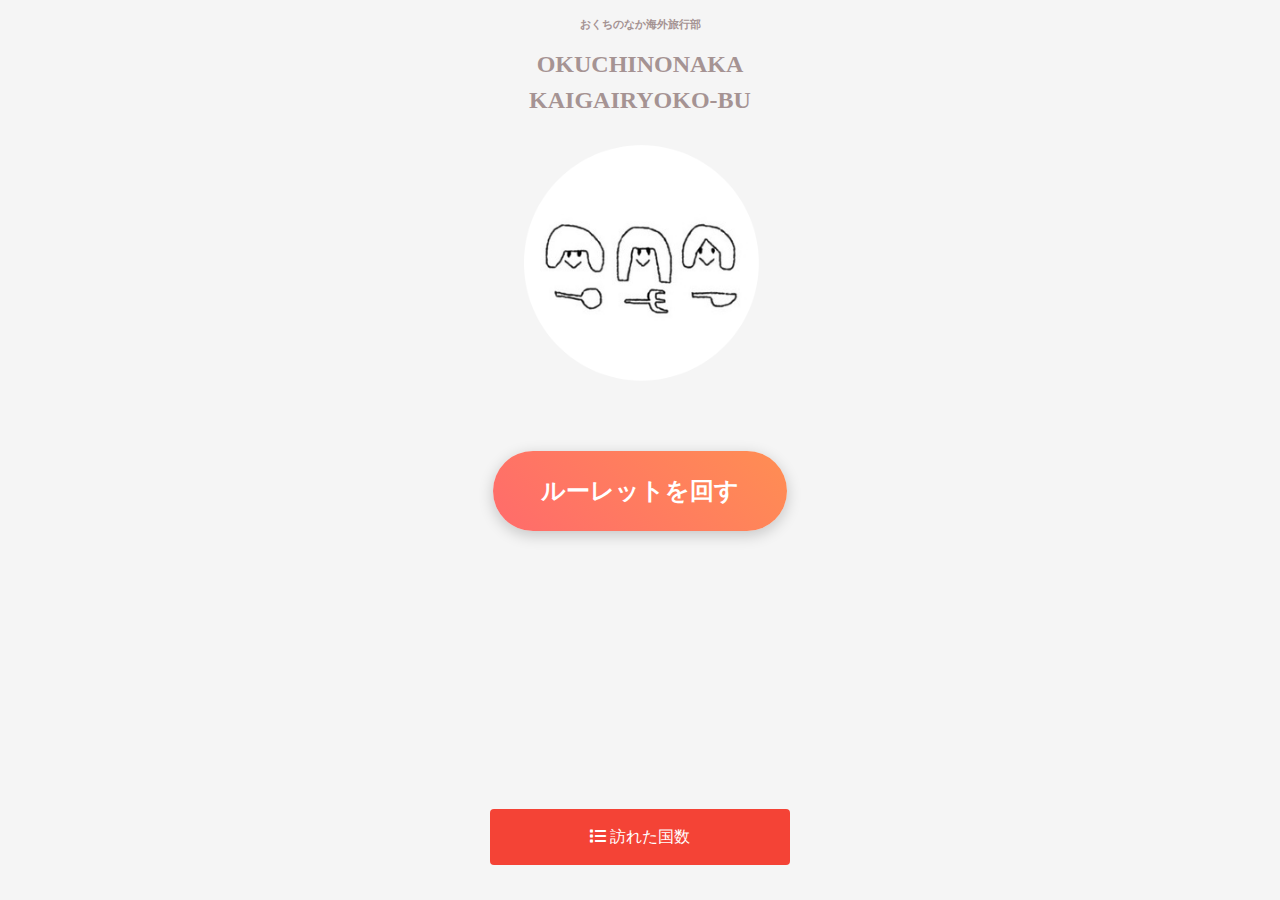
<file: project/index.html>
<!DOCTYPE html>
<html lang="ja">
<head>
    <meta charset="UTF-8">
    <meta name="viewport" content="width=device-width, initial-scale=1.0">
    <title>おくちのなか海外旅行部</title>
    <link rel="stylesheet" href="css/style.css">
    <link rel="stylesheet" href="https://cdnjs.cloudflare.com/ajax/libs/font-awesome/5.15.4/css/all.min.css">
    <style>
        /* 震えるアニメーション */
        @keyframes shake {
            0% { transform: translate(0); }
            25% { transform: translate(-2px, 0); }
            50% { transform: translate(2px, 0); }
            75% { transform: translate(-2px, 0); }
            100% { transform: translate(0); }
        }

        .shaking {
            animation: shake 0.5s infinite;
        }

        /* 固定フッターボタン */
        .fixed-footer {
            position: fixed;
            bottom: 20px;
            left: 0;
            right: 0;
            display: flex;
            justify-content: center;
            padding: 15px;
            z-index: 1000;
        }

        .fixed-footer-button {
            display: inline-block;
            width: 80%;
            max-width: 300px;
            padding: 15px 30px;
            border: none;
            border-radius: 4px;
            font-size: 16px;
            cursor: pointer;
            transition: background-color 0.3s;
            background-color: #f44336;
            color: white;
            text-decoration: none;
            text-align: center;
        }

        .fixed-footer-button:hover {
            background-color: #da190b;
        }

        /* メインコンテンツの下部にパディングを追加 */
        main {
            padding-bottom: 100px;
        }
    </style>
</head>
<body>
    <header>
        <h1>おくちのなか海外旅行部</h1>
        <h2>OKUCHINONAKA</h2>
        <h2 class="sub-title">KAIGAIRYOKO-BU</h2>
        <img src="images/header-icon.png" alt="おくちのなか海外旅行部アイコン" class="header-icon">
    </header>

    <main>
        <section id="initial-section">
            <button id="roulette-button" class="roulette-button">ルーレットを回す</button>
        </section>

        <section id="result-section" class="hidden">
            <div id="country-info"></div>
                        <div class="button-group">
                <button id="reject-button" class="reject-button">もう一度回す</button>
            </div>
            <div class="country-list">
                <h3>国一覧 
                    <a href="memory.html" class="memory-link">
                        <i class="fas fa-list" title="訪問記録"></i>
                    </a>
                </h3>
                <select id="country-select" class="country-select">
                    <option value="">国を選択してください</option>
                </select>
            </div>
            <!-- モーダルのHTML -->
<div id="country-modal" class="modal hidden">
    <div class="modal-content">
        <span class="close-button">&times;</span>
        <h2>訪れた国を記録する</h2>
        <div id="country-list">
            <!-- 国のリストをここに追加 -->
        </div>
        <button id="save-button">保存</button>
    </div>
</div>
        </section>

        <section id="restaurant-section" class="hidden">
            <h3>レストランを探す</h3>
            <div class="search-links">
                <a href="#" class="search-link google" target="_blank">
                    Google
                </a>
                <a href="#" class="search-link yahoo" target="_blank">
                    yahoo!
                </a>
            </div>
            <p class="search-tip">※ 新しいタブで検索結果が開きます</p>
        </section>

        <section id="recipe-section" class="hidden">
            <h3>レシピを探す</h3>
            <div class="search-links">
                <a href="#" class="search-link recipe-search" target="_blank">
                    レシピを検索
                </a>
            </div>
            <p class="search-tip">※ 新しいタブで検索結果が開きます</p>
        </section>
    </main>

    <div class="fixed-footer">
        <a href="memory.html" class="fixed-footer-button">
            <i class="fas fa-list"></i> 訪れた国数
        </a>
    </div>

    <script>
    // 国データ
    const countries = [
        // アジア (46カ国)
        { country: "アフガニスタン", capital: "カブール", language: "ダリー語" },
        { country: "アゼルバイジャン", capital: "バクー", language: "アゼルバイジャン語" },
        { country: "アラブ首長国連邦", capital: "アブダビ", language: "アラビア語" },
        { country: "アルメニア", capital: "エレバン", language: "アルメニア語" },
        { country: "イエメン", capital: "サナア", language: "アラビア語" },
        { country: "イスラエル", capital: "エルサレム", language: "ヘブライ語" },
        { country: "イラク", capital: "バグダッド", language: "アラビア語" },
        { country: "イラン", capital: "テヘラン", language: "ペルシャ語" },
        { country: "インド", capital: "ニューデリー", language: "ヒンディー語" },
        { country: "インドネシア", capital: "ジャカルタ", language: "インドネシア語" },
        { country: "ウズベキスタン", capital: "タシケント", language: "ウズベク語" },
        { country: "オマーン", capital: "マスカット", language: "アラビア語" },
        { country: "カザフスタン", capital: "アスタナ", language: "カザフ語" },
        { country: "カタール", capital: "ドーハ", language: "アラビア語" },
        { country: "カンボジア", capital: "プノンペン", language: "クメール語" },
        { country: "キプロス", capital: "ニコシア", language: "ギリシャ語" },
        { country: "キルギス", capital: "ビシュケク", language: "キルギス語" },
        { country: "クウェート", capital: "クウェートシティ", language: "アラビア語" },
        { country: "サウジアラビア", capital: "リヤド", language: "アラビア語" },
        { country: "シリア", capital: "ダマスカス", language: "アラビア語" },
        { country: "シンガポール", capital: "シンガポール", language: "英語" },
        { country: "スリランカ", capital: "スリジャヤワルダナプラコッテ", language: "シンハラ語" },
        { country: "タイ", capital: "バンコク", language: "タイ語" },
        { country: "タジキスタン", capital: "ドゥシャンベ", language: "タジク語" },
        { country: "中国", capital: "北京", language: "中国語" },
        { country: "トルクメニスタン", capital: "アシガバート", language: "トルクメン語" },
        { country: "トルコ", capital: "アンカラ", language: "トルコ語" },
        { country: "日本", capital: "東京", language: "日本語" },
        { country: "ネパール", capital: "カトマンズ", language: "ネパール語" },
        { country: "バーレーン", capital: "マナーマ", language: "アラビア語" },
        { country: "パキスタン", capital: "イスラマバード", language: "ウルドゥー語" },
        { country: "バングラデシュ", capital: "ダッカ", language: "ベンガル語" },
        { country: "東ティモール", capital: "ディリ", language: "テトゥン語" },
        { country: "フィリピン", capital: "マニラ", language: "フィリピン語" },
        { country: "ブータン", capital: "ティンプー", language: "ゾンカ語" },
        { country: "ブルネイ", capital: "バンダルスリブガワン", language: "マレー語" },
        { country: "ベトナム", capital: "ハノイ", language: "ベトナム語" },
        { country: "マレーシア", capital: "クアラルンプール", language: "マレー語" },
        { country: "ミャンマー", capital: "ネーピードー", language: "ミャンマー語" },
        { country: "モルディブ", capital: "マレ", language: "ディベヒ語" },
        { country: "モンゴル", capital: "ウランバートル", language: "モンゴル語" },
        { country: "ヨルダン", capital: "アンマン", language: "アラビア語" },
        { country: "ラオス", capital: "ビエンチャン", language: "ラオス語" },
        { country: "レバノン", capital: "ベイルート", language: "アラビア語" },
        { country: "韓国", capital: "ソウル", language: "韓国語" },
        { country: "台湾", capital: "台北", language: "中国語" },

        // アフリカ (54カ国)
        { country: "アルジェリア", capital: "アルジェ", language: "アラビア語" },
        { country: "アンゴラ", capital: "ルアンダ", language: "ポルトガル語" },
        { country: "ウガンダ", capital: "カンパラ", language: "英語" },
        { country: "エジプト", capital: "カイロ", language: "アラビア語" },
        { country: "エスワティニ", capital: "ムババネ", language: "英語" },
        { country: "エチオピア", capital: "アディスアベバ", language: "アムハラ語" },
        { country: "エリトリア", capital: "アスマラ", language: "ティグリニャ語" },
        { country: "ガーナ", capital: "アクラ", language: "英語" },
        { country: "カーボベルデ", capital: "プライア", language: "ポルトガル語" },
        { country: "ガボン", capital: "リーブルビル", language: "フランス語" },
        { country: "カメルーン", capital: "ヤウンデ", language: "フランス語" },
        { country: "ガンビア", capital: "バンジュール", language: "英語" },
        { country: "ギニア", capital: "コナクリ", language: "フランス語" },
        { country: "ギニアビサウ", capital: "ビサウ", language: "ポルトガル語" },
        { country: "ケニア", capital: "ナイロビ", language: "スワヒリ語" },
        { country: "コートジボワール", capital: "ヤムスクロ", language: "フランス語" },
        { country: "コモロ", capital: "モロニ", language: "アラビア語" },
        { country: "コンゴ共和国", capital: "ブラザビル", language: "フランス語" },
        { country: "コンゴ民主共和国", capital: "キンシャサ", language: "フランス語" },
        { country: "サントメ・プリンシペ", capital: "サントメ", language: "ポルトガル語" },
        { country: "ザンビア", capital: "ルサカ", language: "英語" },
        { country: "シエラレオネ", capital: "フリータウン", language: "英語" },
        { country: "ジブチ", capital: "ジブチ", language: "アラビア語" },
        { country: "ジンバブエ", capital: "ハラレ", language: "英語" },
        { country: "スーダン", capital: "ハルツーム", language: "アラビア語" },
        { country: "南スーダン", capital: "ジュバ", language: "英語" },
        { country: "赤道ギニア", capital: "マラボ", language: "スペイン語" },
        { country: "セーシェル", capital: "ビクトリア", language: "フランス語" },
        { country: "セネガル", capital: "ダカール", language: "フランス語" },
        { country: "ソマリア", capital: "モガディシュ", language: "ソマリ語" },
        { country: "タンザニア", capital: "ドドマ", language: "スワヒリ語" },
        { country: "チャド", capital: "ンジャメナ", language: "アラビア語" },
        { country: "中央アフリカ", capital: "バンギ", language: "フランス語" },
        { country: "チュニジア", capital: "チュニス", language: "アラビア語" },
        { country: "トーゴ", capital: "ロメ", language: "フランス語" },
        { country: "ナイジェリア", capital: "アブジャ", language: "英語" },
        { country: "ナミビア", capital: "ウィンドフック", language: "英語" },
        { country: "ニジェール", capital: "ニアメ", language: "フランス語" },
        { country: "ブルキナファソ", capital: "ワガドゥグー", language: "フランス語" },
        { country: "ブルンジ", capital: "ギテガ", language: "キルンディ語" },
        { country: "ベナン", capital: "ポルトノボ", language: "フランス語" },
        { country: "ボツワナ", capital: "ハボローネ", language: "英語" },
        { country: "マダガスカル", capital: "アンタナナリボ", language: "マダガスカル語" },
        { country: "マラウイ", capital: "リロングウェ", language: "英語" },
        { country: "マリ", capital: "バマコ", language: "フランス語" },
        { country: "南アフリカ", capital: "プレトリア", language: "アフリカーンス語" },
        { country: "モーリシャス", capital: "ポートルイス", language: "英語" },
        { country: "モーリタニア", capital: "ヌアクショット", language: "アラビア語" },
        { country: "モザンビーク", capital: "マプト", language: "ポルトガル語" },
        { country: "モロッコ", capital: "ラバト", language: "アラビア語" },
        { country: "リビア", capital: "トリポリ", language: "アラビア語" },
        { country: "リベリア", capital: "モンロビア", language: "英語" },
        { country: "ルワンダ", capital: "キガリ", language: "キニアルワンダ語" },
        { country: "レソト", capital: "マセル", language: "英語" },

        // ヨーロッパ (43カ国)
        { country: "アイスランド", capital: "レイキャビク", language: "アイスランド語" },
        { country: "アイルランド", capital: "ダブリン", language: "英語" },
        { country: "アルバニア", capital: "ティラナ", language: "アルバニア語" },
        { country: "アンドラ", capital: "アンドラ・ラ・ベリャ", language: "カタルーニャ語" },
        { country: "イギリス", capital: "ロンドン", language: "英語" },
        { country: "イタリア", capital: "ローマ", language: "イタリア語" },
        { country: "ウクライナ", capital: "キエフ", language: "ウクライナ語" },
        { country: "エストニア", capital: "タリン", language: "エストニア語" },
        { country: "オーストリア", capital: "ウィーン", language: "ドイツ語" },
        { country: "オランダ", capital: "アムステルダム", language: "オランダ語" },
        { country: "北マケドニア", capital: "スコピエ", language: "マケドニア語" },
        { country: "ギリシャ", capital: "アテネ", language: "ギリシャ語" },
        { country: "クロアチア", capital: "ザグレブ", language: "クロアチア語" },
        { country: "サンマリノ", capital: "サンマリノ", language: "イタリア語" },
        { country: "スイス", capital: "ベルン", language: "ドイツ語" },
        { country: "スウェーデン", capital: "ストックホルム", language: "スウェーデン語" },
        { country: "スペイン", capital: "マドリード", language: "スペイン語" },
        { country: "スロバキア", capital: "ブラチスラバ", language: "スロバキア語" },
        { country: "スロベニア", capital: "リュブリャナ", language: "スロベニア語" },
        { country: "セルビア", capital: "ベオグラード", language: "セルビア語" },
        { country: "チェコ", capital: "プラハ", language: "チェコ語" },
        { country: "デンマーク", capital: "コペンハーゲン", language: "デンマーク語" },
        { country: "ドイツ", capital: "ベルリン", language: "ドイツ語" },
        { country: "ノルウェー", capital: "オスロ", language: "ノルウェー語" },
        { country: "ハンガリー", capital: "ブダペスト", language: "ハンガリー語" },
        { country: "フィンランド", capital: "ヘルシンキ", language: "フィンランド語" },
        { country: "フランス", capital: "パリ", language: "フランス語" },
        { country: "ブルガリア", capital: "ソフィア", language: "ブルガリア語" },
        { country: "ベラルーシ", capital: "ミンスク", language: "ベラルーシ語" },
        { country: "ベルギー", capital: "ブリュッセル", language: "オランダ語" },
        { country: "ポーランド", capital: "ワルシャワ", language: "ポーランド語" },
        { country: "ボスニア・ヘルツェゴビナ", capital: "サラエボ", language: "ボスニア語" },
        { country: "ポルトガル", capital: "リスボン", language: "ポルトガル語" },
        { country: "マルタ", capital: "バレッタ", language: "マルタ語" },
        { country: "モナコ", capital: "モナコ", language: "フランス語" },
        { country: "モルドバ", capital: "キシナウ", language: "ルーマニア語" },
        { country: "モンテネグロ", capital: "ポドゴリツァ", language: "モンテネグロ語" },
        { country: "ラトビア", capital: "リガ", language: "ラトビア語" },
        { country: "リトアニア", capital: "ビリニュス", language: "リトアニア語" },
        { country: "リヒテンシュタイン", capital: "ファドゥーツ", language: "ドイツ語" },
        { country: "ルーマニア", capital: "ブカレスト", language: "ルーマニア語" },
        { country: "ルクセンブルク", capital: "ルクセンブルク", language: "フランス語" },
        { country: "ロシア", capital: "モスクワ", language: "ロシア語" },

        // 北米 (22カ国)
        { country: "アメリカ", capital: "ワシントンD.C.", language: "英語" },
        { country: "アンティグア・バーブーダ", capital: "セントジョンズ", language: "英語" },
        { country: "エルサルバドル", capital: "サンサルバドル", language: "スペイン語" },
        { country: "カナダ", capital: "オタワ", language: "英語" },
        { country: "キューバ", capital: "ハバナ", language: "スペイン語" },
        { country: "グアテマラ", capital: "グアテマラシティ", language: "スペイン語" },
        { country: "グレナダ", capital: "セントジョージズ", language: "英語" },
        { country: "コスタリカ", capital: "サンホセ", language: "スペイン語" },
        { country: "ジャマイカ", capital: "キングストン", language: "英語" },
        { country: "セントクリストファー・ネービス", capital: "バセテール", language: "英語" },
        { country: "セントビンセント・グレナディーン", capital: "キングスタウン", language: "英語" },
        { country: "セントルシア", capital: "カストリーズ", language: "英語" },
        { country: "ドミニカ共和国", capital: "サントドミンゴ", language: "スペイン語" },
        { country: "ドミニカ国", capital: "ロゾー", language: "英語" },
        { country: "トリニダード・トバゴ", capital: "ポートオブスペイン", language: "英語" },
        { country: "ニカラグア", capital: "マナグア", language: "スペイン語" },
        { country: "ハイチ", capital: "ポルトープランス", language: "ハイチ語" },
        { country: "パナマ", capital: "パナマシティ", language: "スペイン語" },
        { country: "バハマ", capital: "ナッソー", language: "英語" },
        { country: "バルバドス", capital: "ブリッジタウン", language: "英語" },
        { country: "ホンジュラス", capital: "テグシガルパ", language: "スペイン語" },
        { country: "メキシコ", capital: "メキシコシティ", language: "スペイン語" },

        // 南米 (12カ国)
        { country: "アルゼンチン", capital: "ブエノスアイレス", language: "スペイン語" },
        { country: "ウルグアイ", capital: "モンテビデオ", language: "スペイン語" },
        { country: "エクアドル", capital: "キト", language: "スペイン語" },
        { country: "ガイアナ", capital: "ジョージタウン", language: "英語" },
        { country: "コロンビア", capital: "ボゴタ", language: "スペイン語" },
        { country: "スリナム", capital: "パラマリボ", language: "オランダ語" },
        { country: "チリ", capital: "サンティアゴ", language: "スペイン語" },
        { country: "パラグアイ", capital: "アスンシオン", language: "スペイン語" },
        { country: "ブラジル", capital: "ブラジリア", language: "ポルトガル語" },
        { country: "ベネズエラ", capital: "カラカス", language: "スペイン語" },
        { country: "ペルー", capital: "リマ", language: "スペイン語" },
        { country: "ボリビア", capital: "ラパス", language: "スペイン語" },

        // オセアニア (14カ国)
        { country: "オーストラリア", capital: "キャンベラ", language: "英語" },
        { country: "キリバス", capital: "タラワ", language: "キリバス語" },
        { country: "クック諸島", capital: "アバルア", language: "英語" },
        { country: "サモア", capital: "アピア", language: "サモア語" },
        { country: "ソロモン諸島", capital: "ホニアラ", language: "英語" },
        { country: "ツバル", capital: "フナフティ", language: "ツバル語" },
        { country: "トンガ", capital: "ヌクアロファ", language: "トンガ語" },
        { country: "ナウル", capital: "ヤレン", language: "ナウル語" },
        { country: "ニュージーランド", capital: "ウェリントン", language: "英語" },
        { country: "バヌアツ", capital: "ポートビラ", language: "英語" },
        { country: "パプアニューギニア", capital: "ポートモレスビー", language: "英語" },
        { country: "パラオ", capital: "ンゲルルムッド", language: "パラオ語" },
        { country: "フィジー", capital: "スバ", language: "英語" },
        { country: "マーシャル諸島", capital: "マジュロ", language: "マーシャル語" }
    ];

    // 選択された国と前回の国
    let selectedCountry = null;
    let previousCountry = null;

    // プルダウンメニューの初期化
    function initializeCountrySelect() {
        const select = document.getElementById('country-select');
        // 国を五十音順にソート
        const sortedCountries = [...countries].sort((a, b) => 
            a.country.localeCompare(b.country, 'ja')
        );
        
        // オプションを追加
        sortedCountries.forEach(country => {
            const option = document.createElement('option');
            option.value = country.country;
            option.textContent = `${country.country}（${country.capital}）`;
            select.appendChild(option);
        });

        // 国の総数を表示
        document.querySelector('.country-list h3').textContent = `国一覧（${countries.length}）`;

        // 選択イベントの追加
        select.addEventListener('change', function() {
            const selectedValue = this.value;
            if (selectedValue) {
                const country = countries.find(c => c.country === selectedValue);
                if (country) {
                    selectedCountry = country;
                    updateDisplay(country);
                }
            }
        });
    }

    // 表示を更新する関数
    function updateDisplay(country) {
        const countryInfo = document.querySelector('#country-info');
        const searchQuery = encodeURIComponent(country.country);
        countryInfo.innerHTML = `
            <h2>
                <a href="https://www.google.com/search?q=${searchQuery}" 
                   target="_blank" 
                   class="country-link">
                    ${country.country}
                </a>
            </h2>
            <p>首都: ${country.capital}（言語: ${country.language}）</p>
        `;

        // 検索リンクの更新
        updateSearchLinks(country.country);
        // レストランセクションを表示
        document.querySelector('#restaurant-section').classList.remove('hidden');
        // レシピセクションを表示
        document.querySelector('#recipe-section').classList.remove('hidden');
    }

    // ルーレット処理の関数
    async function spinRoulette() {
        // ヘッダーアイコンの回転開始
        const headerIcon = document.querySelector('.header-icon');
        headerIcon.classList.add('spinning');

        // カウントダウンアニメーション
        const countdownElement = document.createElement('div');
        countdownElement.classList.add('countdown');
        headerIcon.parentElement.appendChild(countdownElement);

        for (let i = 3; i >= 1; i--) {
            countdownElement.textContent = i;
            await new Promise(resolve => setTimeout(resolve, 1000));
            // 新しいカウントダウン数字のためにアニメーションをリセット
            countdownElement.style.animation = 'none';
            countdownElement.offsetHeight; // リフロー
            countdownElement.style.animation = 'countdownPulse 1s ease-in-out';
        }

        headerIcon.parentElement.removeChild(countdownElement);
        
        // 前回と異なる国を選ぶ
        let randomIndex;
        do {
            randomIndex = Math.floor(Math.random() * countries.length);
        } while (
            countries[randomIndex].country === (previousCountry ? previousCountry.country : null) &&
            countries.length > 1
        );
        
        // 選択された国を更新
        previousCountry = selectedCountry;
        selectedCountry = countries[randomIndex];
        
        // 国の情報を表示
        const countryInfo = document.querySelector('#country-info');
        const searchQuery = encodeURIComponent(selectedCountry.country);
        countryInfo.innerHTML = `
            <h2>
                <a href="https://www.google.com/search?q=${searchQuery}" 
                   target="_blank" 
                   class="country-link">
                    ${selectedCountry.country}
                  <i class="fas fa-link"></i> <!-- アイコン -->
                </a>
            </h2>
            <p>首都: ${selectedCountry.capital}（言語: ${selectedCountry.language}）</p>
        `;
        
        // 結果を表示
        document.querySelector('#result-section').classList.remove('hidden');

        // 検索リンクの更新
        updateSearchLinks(selectedCountry.country);
        // レストランセクションを表示
        document.querySelector('#restaurant-section').classList.remove('hidden');
        // レシピセクションを表示
        document.querySelector('#recipe-section').classList.remove('hidden');

        // プルダウンメニューの選択を更新
        document.getElementById('country-select').value = selectedCountry.country;

        // アニメーション終了時にクラスを削除
        headerIcon.addEventListener('animationend', function() {
            headerIcon.classList.remove('spinning');
        }, { once: true });
    }

    // ページ読み込み完了時の処理
    document.addEventListener('DOMContentLoaded', function() {
        // プルダウンメニューの初期化
        initializeCountrySelect();
        
        // 要素の取得
        const initialSection = document.querySelector('#initial-section');
        const rouletteButton = document.querySelector('#roulette-button');
        const rejectButton = document.querySelector('#reject-button');
        
        // 初回のルーレットボタンのクリックイベント
        rouletteButton.addEventListener('click', async function() {
            // ボタンを無効化
            this.classList.add('spinning');
            // ルーレットを回す
            await spinRoulette();
            // 初期セクションを削除
            initialSection.remove();
        });
        
        // もう一度ボタンのクリックイベント
        rejectButton.addEventListener('click', async function() {
            // ボタンを無効化
            this.classList.add('spinning');
            // ルーレットを回す
            await spinRoulette();
            // ボタンを有効化
            this.classList.remove('spinning');
        });
    });

    // 検索リンクの更新
    function updateSearchLinks(country) {
        const searchQuery = encodeURIComponent(`${country}料理 レストラン`);
        const recipeQuery = encodeURIComponent(`${country}料理 レシピ`);
        const googleLink = document.querySelector('.search-link.google');
        const yahooLink = document.querySelector('.search-link.yahoo');
        const recipeLink = document.querySelector('.search-link.recipe-search');

        googleLink.href = `https://www.google.com/search?q=${searchQuery}`;
        yahooLink.href = `https://search.yahoo.co.jp/search?p=${searchQuery}`;
        recipeLink.href = `https://www.google.com/search?q=${recipeQuery}`;
    }
    </script>
       <script>
        // ... existing code ...
        let inactivityTimer;
 
        function resetInactivityTimer() {
    clearTimeout(inactivityTimer);
    const headerIcon = document.querySelector('.header-icon');
    // アニメーションを停止しないように変更
    inactivityTimer = setTimeout(() => {
        headerIcon.classList.add('shaking'); // アニメーションを開始
    }, 1000); // 2秒間の非活動後にアニメーションを開始
        }
 
        // イベントリスナーを追加
        document.addEventListener('mousemove', resetInactivityTimer);
        document.addEventListener('keydown', resetInactivityTimer);
        resetInactivityTimer(); // 初期化
    </script>
</body>
</html>
</file>
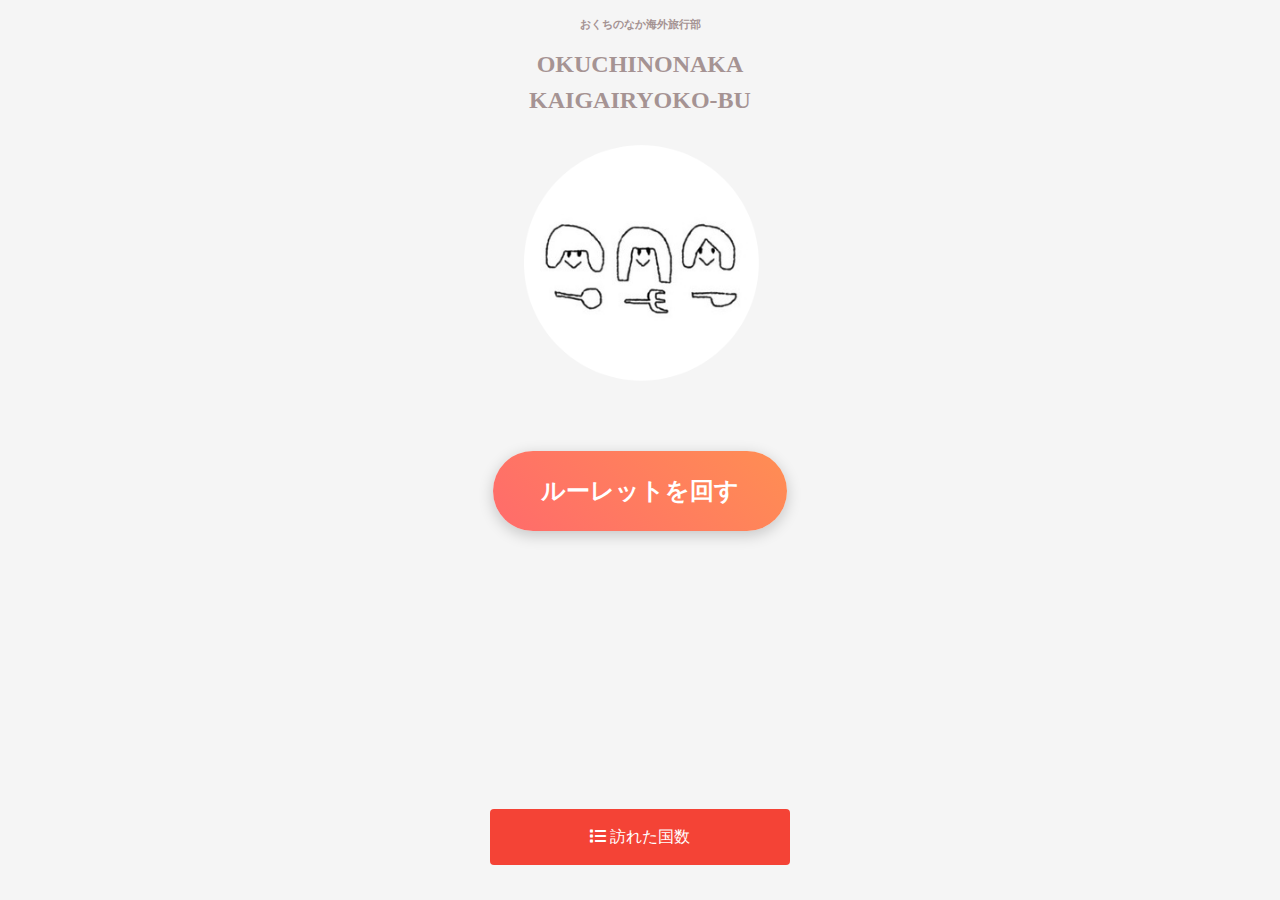
<file: project/project/index.html>
<!DOCTYPE html>
<html lang="ja">
<head>
    <meta charset="UTF-8">
    <meta name="viewport" content="width=device-width, initial-scale=1.0">
    <title>おくちのなか海外旅行部</title>
    <link rel="stylesheet" href="css/style.css">
    <link rel="stylesheet" href="https://cdnjs.cloudflare.com/ajax/libs/font-awesome/5.15.4/css/all.min.css">
    <style>
        /* 震えるアニメーション */
        @keyframes shake {
            0% { transform: translate(0); }
            25% { transform: translate(-2px, 0); }
            50% { transform: translate(2px, 0); }
            75% { transform: translate(-2px, 0); }
            100% { transform: translate(0); }
        }

        .shaking {
            animation: shake 0.5s infinite;
        }

        /* 固定フッターボタン */
        .fixed-footer {
            position: fixed;
            bottom: 20px;
            left: 0;
            right: 0;
            display: flex;
            justify-content: center;
            padding: 15px;
            z-index: 1000;
        }

        .fixed-footer-button {
            display: inline-block;
            width: 80%;
            max-width: 300px;
            padding: 15px 30px;
            border: none;
            border-radius: 4px;
            font-size: 16px;
            cursor: pointer;
            transition: background-color 0.3s;
            background-color: #f44336;
            color: white;
            text-decoration: none;
            text-align: center;
        }

        .fixed-footer-button:hover {
            background-color: #da190b;
        }

        /* メインコンテンツの下部にパディングを追加 */
        main {
            padding-bottom: 100px;
        }
    </style>
</head>
<body>
    <header>
        <h1>おくちのなか海外旅行部</h1>
        <h2>OKUCHINONAKA</h2>
        <h2 class="sub-title">KAIGAIRYOKO-BU</h2>
        <img src="images/header-icon.png" alt="おくちのなか海外旅行部アイコン" class="header-icon">
    </header>

    <main>
        <section id="initial-section">
            <button id="roulette-button" class="roulette-button">ルーレットを回す</button>
        </section>

        <section id="result-section" class="hidden">
            <div id="country-info"></div>
                        <div class="button-group">
                <button id="reject-button" class="reject-button">もう一度回す</button>
            </div>
            <div class="country-list">
                <h3>国一覧 
                    <a href="memory.html" class="memory-link">
                        <i class="fas fa-list" title="訪問記録"></i>
                    </a>
                </h3>
                <select id="country-select" class="country-select">
                    <option value="">国を選択してください</option>
                </select>
            </div>
            <!-- モーダルのHTML -->
<div id="country-modal" class="modal hidden">
    <div class="modal-content">
        <span class="close-button">&times;</span>
        <h2>訪れた国を記録する</h2>
        <div id="country-list">
            <!-- 国のリストをここに追加 -->
        </div>
        <button id="save-button">保存</button>
    </div>
</div>
        </section>

        <section id="restaurant-section" class="hidden">
            <h3>レストランを探す</h3>
            <div class="search-links">
                <a href="#" class="search-link google" target="_blank">
                    Google
                </a>
                <a href="#" class="search-link yahoo" target="_blank">
                    yahoo!
                </a>
            </div>
            <p class="search-tip">※ 新しいタブで検索結果が開きます</p>
        </section>

        <section id="recipe-section" class="hidden">
            <h3>レシピを探す</h3>
            <div class="search-links">
                <a href="#" class="search-link recipe-search" target="_blank">
                    レシピを検索
                </a>
            </div>
            <p class="search-tip">※ 新しいタブで検索結果が開きます</p>
        </section>
    </main>

    <div class="fixed-footer">
        <a href="memory.html" class="fixed-footer-button">
            <i class="fas fa-list"></i> 訪れた国数
        </a>
    </div>

    <script>
    // 国データ
    const countries = [
        // アジア (46カ国)
        { country: "アフガニスタン", capital: "カブール", language: "ダリー語" },
        { country: "アゼルバイジャン", capital: "バクー", language: "アゼルバイジャン語" },
        { country: "アラブ首長国連邦", capital: "アブダビ", language: "アラビア語" },
        { country: "アルメニア", capital: "エレバン", language: "アルメニア語" },
        { country: "イエメン", capital: "サナア", language: "アラビア語" },
        { country: "イスラエル", capital: "エルサレム", language: "ヘブライ語" },
        { country: "イラク", capital: "バグダッド", language: "アラビア語" },
        { country: "イラン", capital: "テヘラン", language: "ペルシャ語" },
        { country: "インド", capital: "ニューデリー", language: "ヒンディー語" },
        { country: "インドネシア", capital: "ジャカルタ", language: "インドネシア語" },
        { country: "ウズベキスタン", capital: "タシケント", language: "ウズベク語" },
        { country: "オマーン", capital: "マスカット", language: "アラビア語" },
        { country: "カザフスタン", capital: "アスタナ", language: "カザフ語" },
        { country: "カタール", capital: "ドーハ", language: "アラビア語" },
        { country: "カンボジア", capital: "プノンペン", language: "クメール語" },
        { country: "キプロス", capital: "ニコシア", language: "ギリシャ語" },
        { country: "キルギス", capital: "ビシュケク", language: "キルギス語" },
        { country: "クウェート", capital: "クウェートシティ", language: "アラビア語" },
        { country: "サウジアラビア", capital: "リヤド", language: "アラビア語" },
        { country: "シリア", capital: "ダマスカス", language: "アラビア語" },
        { country: "シンガポール", capital: "シンガポール", language: "英語" },
        { country: "スリランカ", capital: "スリジャヤワルダナプラコッテ", language: "シンハラ語" },
        { country: "タイ", capital: "バンコク", language: "タイ語" },
        { country: "タジキスタン", capital: "ドゥシャンベ", language: "タジク語" },
        { country: "中国", capital: "北京", language: "中国語" },
        { country: "トルクメニスタン", capital: "アシガバート", language: "トルクメン語" },
        { country: "トルコ", capital: "アンカラ", language: "トルコ語" },
        { country: "日本", capital: "東京", language: "日本語" },
        { country: "ネパール", capital: "カトマンズ", language: "ネパール語" },
        { country: "バーレーン", capital: "マナーマ", language: "アラビア語" },
        { country: "パキスタン", capital: "イスラマバード", language: "ウルドゥー語" },
        { country: "バングラデシュ", capital: "ダッカ", language: "ベンガル語" },
        { country: "東ティモール", capital: "ディリ", language: "テトゥン語" },
        { country: "フィリピン", capital: "マニラ", language: "フィリピン語" },
        { country: "ブータン", capital: "ティンプー", language: "ゾンカ語" },
        { country: "ブルネイ", capital: "バンダルスリブガワン", language: "マレー語" },
        { country: "ベトナム", capital: "ハノイ", language: "ベトナム語" },
        { country: "マレーシア", capital: "クアラルンプール", language: "マレー語" },
        { country: "ミャンマー", capital: "ネーピードー", language: "ミャンマー語" },
        { country: "モルディブ", capital: "マレ", language: "ディベヒ語" },
        { country: "モンゴル", capital: "ウランバートル", language: "モンゴル語" },
        { country: "ヨルダン", capital: "アンマン", language: "アラビア語" },
        { country: "ラオス", capital: "ビエンチャン", language: "ラオス語" },
        { country: "レバノン", capital: "ベイルート", language: "アラビア語" },
        { country: "韓国", capital: "ソウル", language: "韓国語" },
        { country: "台湾", capital: "台北", language: "中国語" },

        // アフリカ (54カ国)
        { country: "アルジェリア", capital: "アルジェ", language: "アラビア語" },
        { country: "アンゴラ", capital: "ルアンダ", language: "ポルトガル語" },
        { country: "ウガンダ", capital: "カンパラ", language: "英語" },
        { country: "エジプト", capital: "カイロ", language: "アラビア語" },
        { country: "エスワティニ", capital: "ムババネ", language: "英語" },
        { country: "エチオピア", capital: "アディスアベバ", language: "アムハラ語" },
        { country: "エリトリア", capital: "アスマラ", language: "ティグリニャ語" },
        { country: "ガーナ", capital: "アクラ", language: "英語" },
        { country: "カーボベルデ", capital: "プライア", language: "ポルトガル語" },
        { country: "ガボン", capital: "リーブルビル", language: "フランス語" },
        { country: "カメルーン", capital: "ヤウンデ", language: "フランス語" },
        { country: "ガンビア", capital: "バンジュール", language: "英語" },
        { country: "ギニア", capital: "コナクリ", language: "フランス語" },
        { country: "ギニアビサウ", capital: "ビサウ", language: "ポルトガル語" },
        { country: "ケニア", capital: "ナイロビ", language: "スワヒリ語" },
        { country: "コートジボワール", capital: "ヤムスクロ", language: "フランス語" },
        { country: "コモロ", capital: "モロニ", language: "アラビア語" },
        { country: "コンゴ共和国", capital: "ブラザビル", language: "フランス語" },
        { country: "コンゴ民主共和国", capital: "キンシャサ", language: "フランス語" },
        { country: "サントメ・プリンシペ", capital: "サントメ", language: "ポルトガル語" },
        { country: "ザンビア", capital: "ルサカ", language: "英語" },
        { country: "シエラレオネ", capital: "フリータウン", language: "英語" },
        { country: "ジブチ", capital: "ジブチ", language: "アラビア語" },
        { country: "ジンバブエ", capital: "ハラレ", language: "英語" },
        { country: "スーダン", capital: "ハルツーム", language: "アラビア語" },
        { country: "南スーダン", capital: "ジュバ", language: "英語" },
        { country: "赤道ギニア", capital: "マラボ", language: "スペイン語" },
        { country: "セーシェル", capital: "ビクトリア", language: "フランス語" },
        { country: "セネガル", capital: "ダカール", language: "フランス語" },
        { country: "ソマリア", capital: "モガディシュ", language: "ソマリ語" },
        { country: "タンザニア", capital: "ドドマ", language: "スワヒリ語" },
        { country: "チャド", capital: "ンジャメナ", language: "アラビア語" },
        { country: "中央アフリカ", capital: "バンギ", language: "フランス語" },
        { country: "チュニジア", capital: "チュニス", language: "アラビア語" },
        { country: "トーゴ", capital: "ロメ", language: "フランス語" },
        { country: "ナイジェリア", capital: "アブジャ", language: "英語" },
        { country: "ナミビア", capital: "ウィンドフック", language: "英語" },
        { country: "ニジェール", capital: "ニアメ", language: "フランス語" },
        { country: "ブルキナファソ", capital: "ワガドゥグー", language: "フランス語" },
        { country: "ブルンジ", capital: "ギテガ", language: "キルンディ語" },
        { country: "ベナン", capital: "ポルトノボ", language: "フランス語" },
        { country: "ボツワナ", capital: "ハボローネ", language: "英語" },
        { country: "マダガスカル", capital: "アンタナナリボ", language: "マダガスカル語" },
        { country: "マラウイ", capital: "リロングウェ", language: "英語" },
        { country: "マリ", capital: "バマコ", language: "フランス語" },
        { country: "南アフリカ", capital: "プレトリア", language: "アフリカーンス語" },
        { country: "モーリシャス", capital: "ポートルイス", language: "英語" },
        { country: "モーリタニア", capital: "ヌアクショット", language: "アラビア語" },
        { country: "モザンビーク", capital: "マプト", language: "ポルトガル語" },
        { country: "モロッコ", capital: "ラバト", language: "アラビア語" },
        { country: "リビア", capital: "トリポリ", language: "アラビア語" },
        { country: "リベリア", capital: "モンロビア", language: "英語" },
        { country: "ルワンダ", capital: "キガリ", language: "キニアルワンダ語" },
        { country: "レソト", capital: "マセル", language: "英語" },

        // ヨーロッパ (45カ国)
        { country: "アイスランド", capital: "レイキャビク", language: "アイスランド語" },
        { country: "アイルランド", capital: "ダブリン", language: "英語" },
        { country: "アゼルバイジャン", capital: "バクー", language: "アゼルバイジャン語" },
        { country: "アルバニア", capital: "ティラナ", language: "アルバニア語" },
        { country: "アンドラ", capital: "アンドラ・ラ・ベリャ", language: "カタルーニャ語" },
        { country: "イギリス", capital: "ロンドン", language: "英語" },
        { country: "イタリア", capital: "ローマ", language: "イタリア語" },
        { country: "ウクライナ", capital: "キエフ", language: "ウクライナ語" },
        { country: "エストニア", capital: "タリン", language: "エストニア語" },
        { country: "オーストリア", capital: "ウィーン", language: "ドイツ語" },
        { country: "オランダ", capital: "アムステルダム", language: "オランダ語" },
        { country: "北マケドニア", capital: "スコピエ", language: "マケドニア語" },
        { country: "キプロス", capital: "ニコシア", language: "ギリシャ語" },
        { country: "ギリシャ", capital: "アテネ", language: "ギリシャ語" },
        { country: "クロアチア", capital: "ザグレブ", language: "クロアチア語" },
        { country: "サンマリノ", capital: "サンマリノ", language: "イタリア語" },
        { country: "スイス", capital: "ベルン", language: "ドイツ語" },
        { country: "スウェーデン", capital: "ストックホルム", language: "スウェーデン語" },
        { country: "スペイン", capital: "マドリード", language: "スペイン語" },
        { country: "スロバキア", capital: "ブラチスラバ", language: "スロバキア語" },
        { country: "スロベニア", capital: "リュブリャナ", language: "スロベニア語" },
        { country: "セルビア", capital: "ベオグラード", language: "セルビア語" },
        { country: "チェコ", capital: "プラハ", language: "チェコ語" },
        { country: "デンマーク", capital: "コペンハーゲン", language: "デンマーク語" },
        { country: "ドイツ", capital: "ベルリン", language: "ドイツ語" },
        { country: "ノルウェー", capital: "オスロ", language: "ノルウェー語" },
        { country: "ハンガリー", capital: "ブダペスト", language: "ハンガリー語" },
        { country: "フィンランド", capital: "ヘルシンキ", language: "フィンランド語" },
        { country: "フランス", capital: "パリ", language: "フランス語" },
        { country: "ブルガリア", capital: "ソフィア", language: "ブルガリア語" },
        { country: "ベラルーシ", capital: "ミンスク", language: "ベラルーシ語" },
        { country: "ベルギー", capital: "ブリュッセル", language: "オランダ語" },
        { country: "ポーランド", capital: "ワルシャワ", language: "ポーランド語" },
        { country: "ボスニア・ヘルツェゴビナ", capital: "サラエボ", language: "ボスニア語" },
        { country: "ポルトガル", capital: "リスボン", language: "ポルトガル語" },
        { country: "マルタ", capital: "バレッタ", language: "マルタ語" },
        { country: "モナコ", capital: "モナコ", language: "フランス語" },
        { country: "モルドバ", capital: "キシナウ", language: "ルーマニア語" },
        { country: "モンテネグロ", capital: "ポドゴリツァ", language: "モンテネグロ語" },
        { country: "ラトビア", capital: "リガ", language: "ラトビア語" },
        { country: "リトアニア", capital: "ビリニュス", language: "リトアニア語" },
        { country: "リヒテンシュタイン", capital: "ファドゥーツ", language: "ドイツ語" },
        { country: "ルーマニア", capital: "ブカレスト", language: "ルーマニア語" },
        { country: "ルクセンブルク", capital: "ルクセンブルク", language: "フランス語" },
        { country: "ロシア", capital: "モスクワ", language: "ロシア語" },

        // 北米 (22カ国)
        { country: "アメリカ", capital: "ワシントンD.C.", language: "英語" },
        { country: "アンティグア・バーブーダ", capital: "セントジョンズ", language: "英語" },
        { country: "エルサルバドル", capital: "サンサルバドル", language: "スペイン語" },
        { country: "カナダ", capital: "オタワ", language: "英語" },
        { country: "キューバ", capital: "ハバナ", language: "スペイン語" },
        { country: "グアテマラ", capital: "グアテマラシティ", language: "スペイン語" },
        { country: "グレナダ", capital: "セントジョージズ", language: "英語" },
        { country: "コスタリカ", capital: "サンホセ", language: "スペイン語" },
        { country: "ジャマイカ", capital: "キングストン", language: "英語" },
        { country: "セントクリストファー・ネービス", capital: "バセテール", language: "英語" },
        { country: "セントビンセント・グレナディーン", capital: "キングスタウン", language: "英語" },
        { country: "セントルシア", capital: "カストリーズ", language: "英語" },
        { country: "ドミニカ共和国", capital: "サントドミンゴ", language: "スペイン語" },
        { country: "ドミニカ国", capital: "ロゾー", language: "英語" },
        { country: "トリニダード・トバゴ", capital: "ポートオブスペイン", language: "英語" },
        { country: "ニカラグア", capital: "マナグア", language: "スペイン語" },
        { country: "ハイチ", capital: "ポルトープランス", language: "ハイチ語" },
        { country: "パナマ", capital: "パナマシティ", language: "スペイン語" },
        { country: "バハマ", capital: "ナッソー", language: "英語" },
        { country: "バルバドス", capital: "ブリッジタウン", language: "英語" },
        { country: "ホンジュラス", capital: "テグシガルパ", language: "スペイン語" },
        { country: "メキシコ", capital: "メキシコシティ", language: "スペイン語" },

        // 南米 (12カ国)
        { country: "アルゼンチン", capital: "ブエノスアイレス", language: "スペイン語" },
        { country: "ウルグアイ", capital: "モンテビデオ", language: "スペイン語" },
        { country: "エクアドル", capital: "キト", language: "スペイン語" },
        { country: "ガイアナ", capital: "ジョージタウン", language: "英語" },
        { country: "コロンビア", capital: "ボゴタ", language: "スペイン語" },
        { country: "スリナム", capital: "パラマリボ", language: "オランダ語" },
        { country: "チリ", capital: "サンティアゴ", language: "スペイン語" },
        { country: "パラグアイ", capital: "アスンシオン", language: "スペイン語" },
        { country: "ブラジル", capital: "ブラジリア", language: "ポルトガル語" },
        { country: "ベネズエラ", capital: "カラカス", language: "スペイン語" },
        { country: "ペルー", capital: "リマ", language: "スペイン語" },
        { country: "ボリビア", capital: "ラパス", language: "スペイン語" },

        // オセアニア (14カ国)
        { country: "オーストラリア", capital: "キャンベラ", language: "英語" },
        { country: "キリバス", capital: "タラワ", language: "キリバス語" },
        { country: "クック諸島", capital: "アバルア", language: "英語" },
        { country: "サモア", capital: "アピア", language: "サモア語" },
        { country: "ソロモン諸島", capital: "ホニアラ", language: "英語" },
        { country: "ツバル", capital: "フナフティ", language: "ツバル語" },
        { country: "トンガ", capital: "ヌクアロファ", language: "トンガ語" },
        { country: "ナウル", capital: "ヤレン", language: "ナウル語" },
        { country: "ニュージーランド", capital: "ウェリントン", language: "英語" },
        { country: "バヌアツ", capital: "ポートビラ", language: "英語" },
        { country: "パプアニューギニア", capital: "ポートモレスビー", language: "英語" },
        { country: "パラオ", capital: "ンゲルルムッド", language: "パラオ語" },
        { country: "フィジー", capital: "スバ", language: "英語" },
        { country: "マーシャル諸島", capital: "マジュロ", language: "マーシャル語" }
    ];

    // 選択された国と前回の国
    let selectedCountry = null;
    let previousCountry = null;

    // プルダウンメニューの初期化
    function initializeCountrySelect() {
        const select = document.getElementById('country-select');
        // 国を五十音順にソート
        const sortedCountries = [...countries].sort((a, b) => 
            a.country.localeCompare(b.country, 'ja')
        );
        
        // オプションを追加
        sortedCountries.forEach(country => {
            const option = document.createElement('option');
            option.value = country.country;
            option.textContent = `${country.country}（${country.capital}）`;
            select.appendChild(option);
        });

        // 国の総数を表示
        document.querySelector('.country-list h3').textContent = `国一覧（${countries.length}）`;

        // 選択イベントの追加
        select.addEventListener('change', function() {
            const selectedValue = this.value;
            if (selectedValue) {
                const country = countries.find(c => c.country === selectedValue);
                if (country) {
                    selectedCountry = country;
                    updateDisplay(country);
                }
            }
        });
    }

    // 表示を更新する関数
    function updateDisplay(country) {
        const countryInfo = document.querySelector('#country-info');
        const searchQuery = encodeURIComponent(country.country);
        countryInfo.innerHTML = `
            <h2>
                <a href="https://www.google.com/search?q=${searchQuery}" 
                   target="_blank" 
                   class="country-link">
                    ${country.country}
                </a>
            </h2>
            <p>首都: ${country.capital}（言語: ${country.language}）</p>
        `;

        // 検索リンクの更新
        updateSearchLinks(country.country);
        // レストランセクションを表示
        document.querySelector('#restaurant-section').classList.remove('hidden');
        // レシピセクションを表示
        document.querySelector('#recipe-section').classList.remove('hidden');
    }

    // ルーレット処理の関数
    async function spinRoulette() {
        // ヘッダーアイコンの回転開始
        const headerIcon = document.querySelector('.header-icon');
        headerIcon.classList.add('spinning');

        // カウントダウンアニメーション
        const countdownElement = document.createElement('div');
        countdownElement.classList.add('countdown');
        headerIcon.parentElement.appendChild(countdownElement);

        for (let i = 3; i >= 1; i--) {
            countdownElement.textContent = i;
            await new Promise(resolve => setTimeout(resolve, 1000));
            // 新しいカウントダウン数字のためにアニメーションをリセット
            countdownElement.style.animation = 'none';
            countdownElement.offsetHeight; // リフロー
            countdownElement.style.animation = 'countdownPulse 1s ease-in-out';
        }

        headerIcon.parentElement.removeChild(countdownElement);
        
        // 前回と異なる国を選ぶ
        let randomIndex;
        do {
            randomIndex = Math.floor(Math.random() * countries.length);
        } while (
            countries[randomIndex].country === (previousCountry ? previousCountry.country : null) &&
            countries.length > 1
        );
        
        // 選択された国を更新
        previousCountry = selectedCountry;
        selectedCountry = countries[randomIndex];
        
        // 国の情報を表示
        const countryInfo = document.querySelector('#country-info');
        const searchQuery = encodeURIComponent(selectedCountry.country);
        countryInfo.innerHTML = `
            <h2>
                <a href="https://www.google.com/search?q=${searchQuery}" 
                   target="_blank" 
                   class="country-link">
                    ${selectedCountry.country}
                  <i class="fas fa-link"></i> <!-- アイコン -->
                </a>
            </h2>
            <p>首都: ${selectedCountry.capital}（言語: ${selectedCountry.language}）</p>
        `;
        
        // 結果を表示
        document.querySelector('#result-section').classList.remove('hidden');

        // 検索リンクの更新
        updateSearchLinks(selectedCountry.country);
        // レストランセクションを表示
        document.querySelector('#restaurant-section').classList.remove('hidden');
        // レシピセクションを表示
        document.querySelector('#recipe-section').classList.remove('hidden');

        // プルダウンメニューの選択を更新
        document.getElementById('country-select').value = selectedCountry.country;

        // アニメーション終了時にクラスを削除
        headerIcon.addEventListener('animationend', function() {
            headerIcon.classList.remove('spinning');
        }, { once: true });
    }

    // ページ読み込み完了時の処理
    document.addEventListener('DOMContentLoaded', function() {
        // プルダウンメニューの初期化
        initializeCountrySelect();
        
        // 要素の取得
        const initialSection = document.querySelector('#initial-section');
        const rouletteButton = document.querySelector('#roulette-button');
        const rejectButton = document.querySelector('#reject-button');
        
        // 初回のルーレットボタンのクリックイベント
        rouletteButton.addEventListener('click', async function() {
            // ボタンを無効化
            this.classList.add('spinning');
            // ルーレットを回す
            await spinRoulette();
            // 初期セクションを削除
            initialSection.remove();
        });
        
        // もう一度ボタンのクリックイベント
        rejectButton.addEventListener('click', async function() {
            // ボタンを無効化
            this.classList.add('spinning');
            // ルーレットを回す
            await spinRoulette();
            // ボタンを有効化
            this.classList.remove('spinning');
        });
    });

    // 検索リンクの更新
    function updateSearchLinks(country) {
        const searchQuery = encodeURIComponent(`${country}料理 レストラン`);
        const recipeQuery = encodeURIComponent(`${country}料理 レシピ`);
        const googleLink = document.querySelector('.search-link.google');
        const yahooLink = document.querySelector('.search-link.yahoo');
        const recipeLink = document.querySelector('.search-link.recipe-search');

        googleLink.href = `https://www.google.com/search?q=${searchQuery}`;
        yahooLink.href = `https://search.yahoo.co.jp/search?p=${searchQuery}`;
        recipeLink.href = `https://www.google.com/search?q=${recipeQuery}`;
    }
    </script>
       <script>
        // ... existing code ...
        let inactivityTimer;
 
        function resetInactivityTimer() {
    clearTimeout(inactivityTimer);
    const headerIcon = document.querySelector('.header-icon');
    // アニメーションを停止しないように変更
    inactivityTimer = setTimeout(() => {
        headerIcon.classList.add('shaking'); // アニメーションを開始
    }, 1000); // 2秒間の非活動後にアニメーションを開始
        }
 
        // イベントリスナーを追加
        document.addEventListener('mousemove', resetInactivityTimer);
        document.addEventListener('keydown', resetInactivityTimer);
        resetInactivityTimer(); // 初期化
    </script>
</body>
</html>
</file>
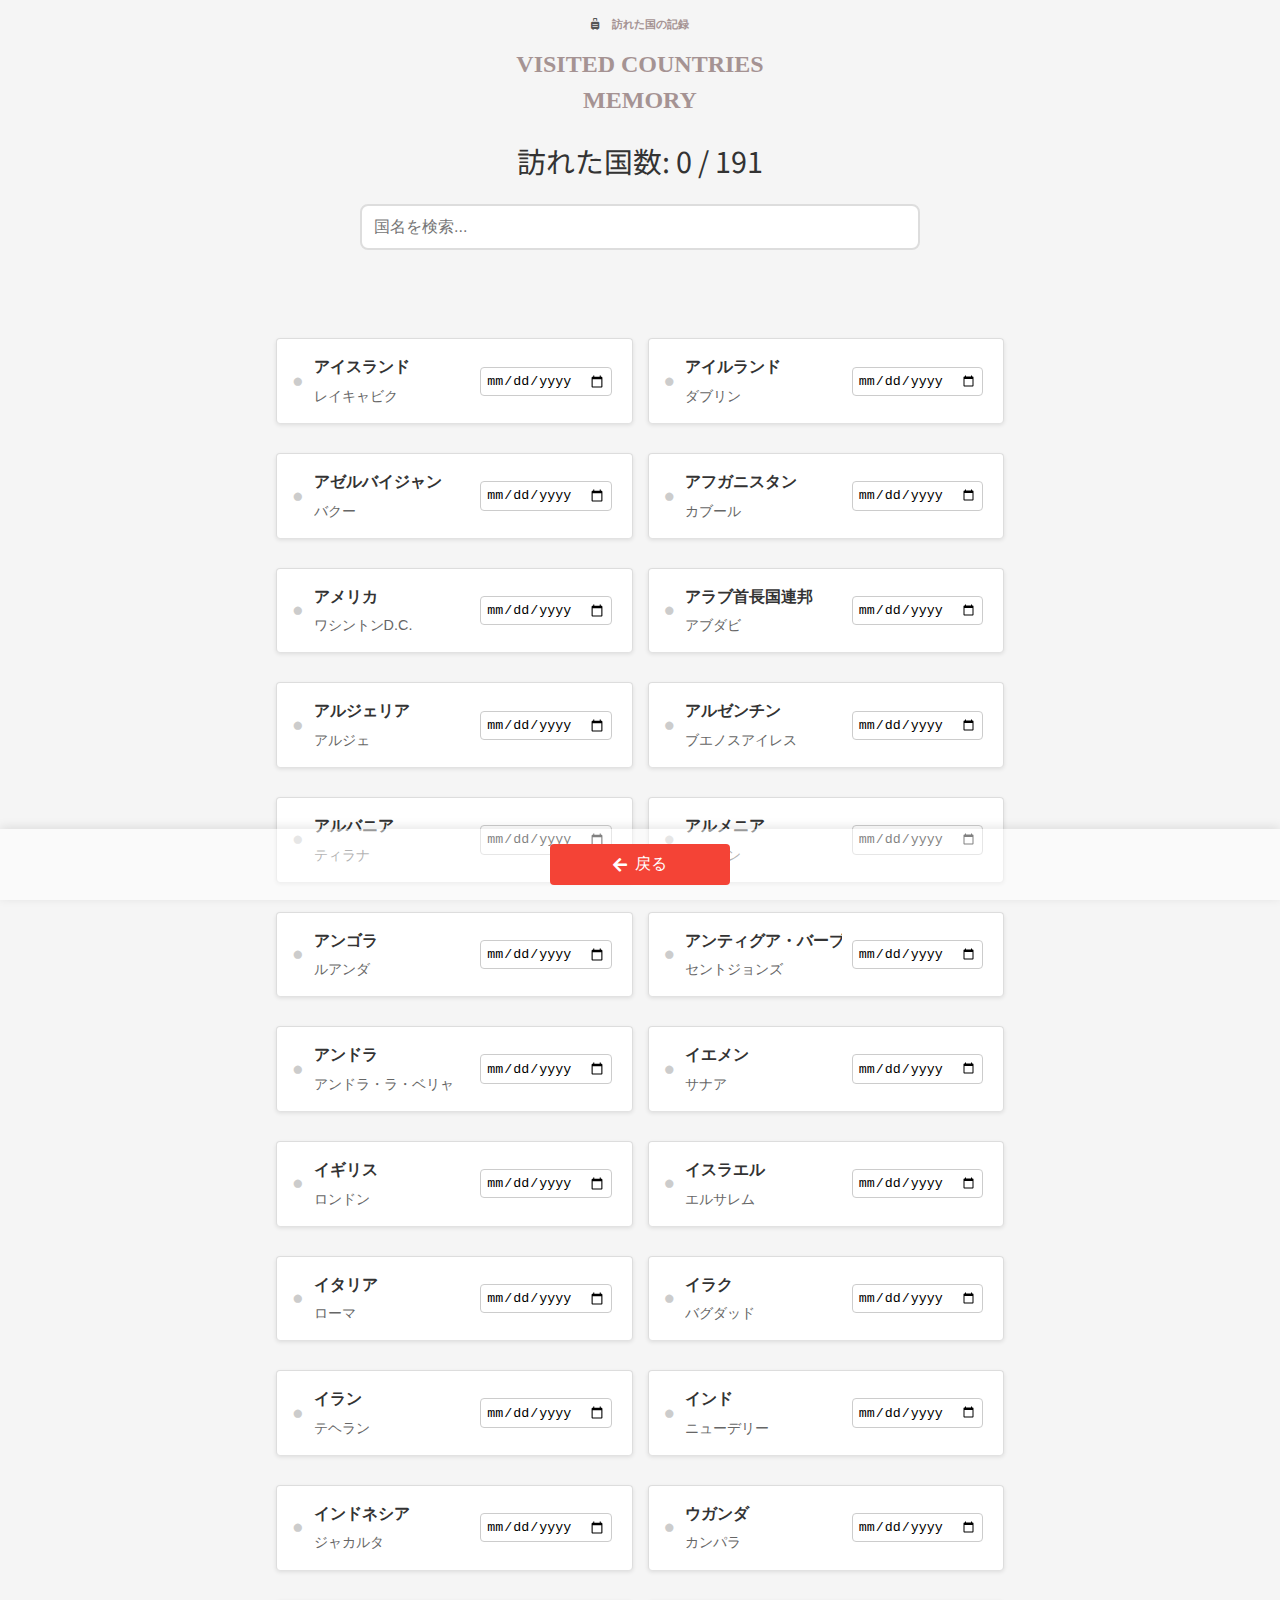
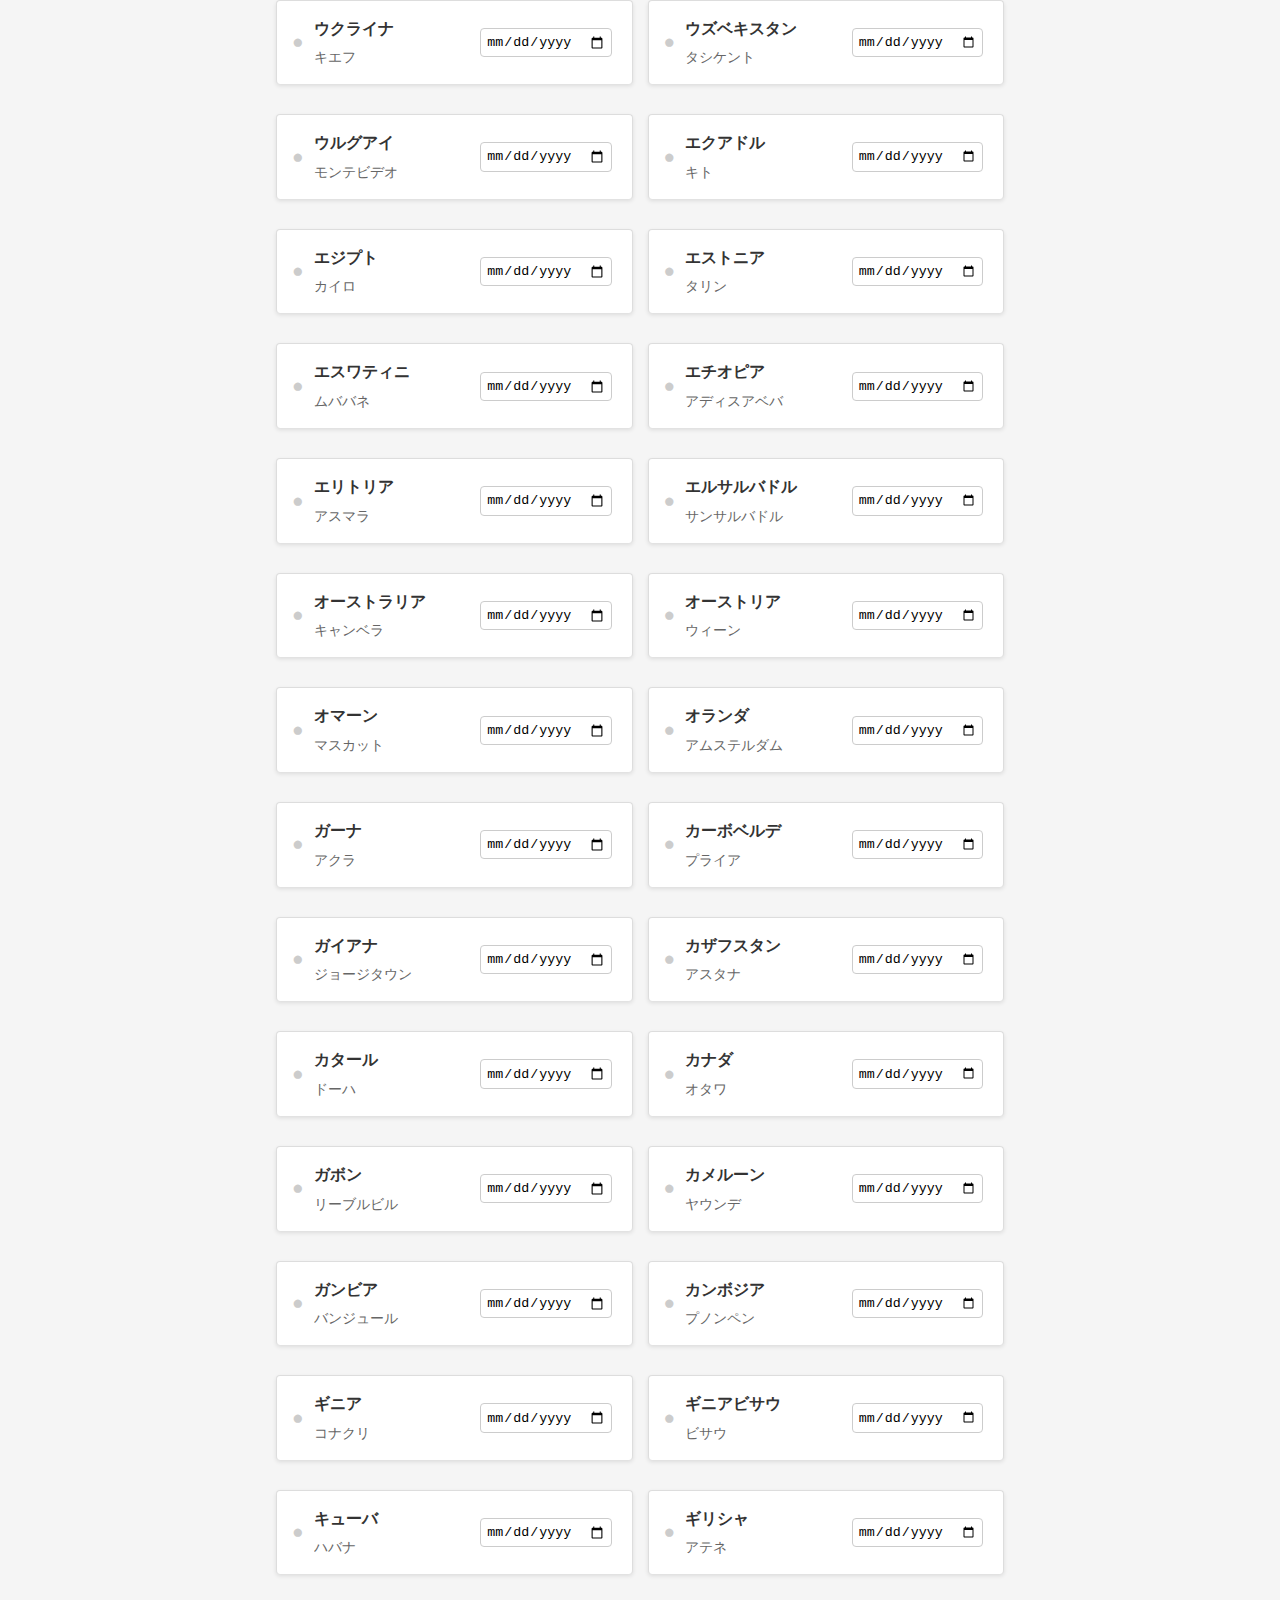
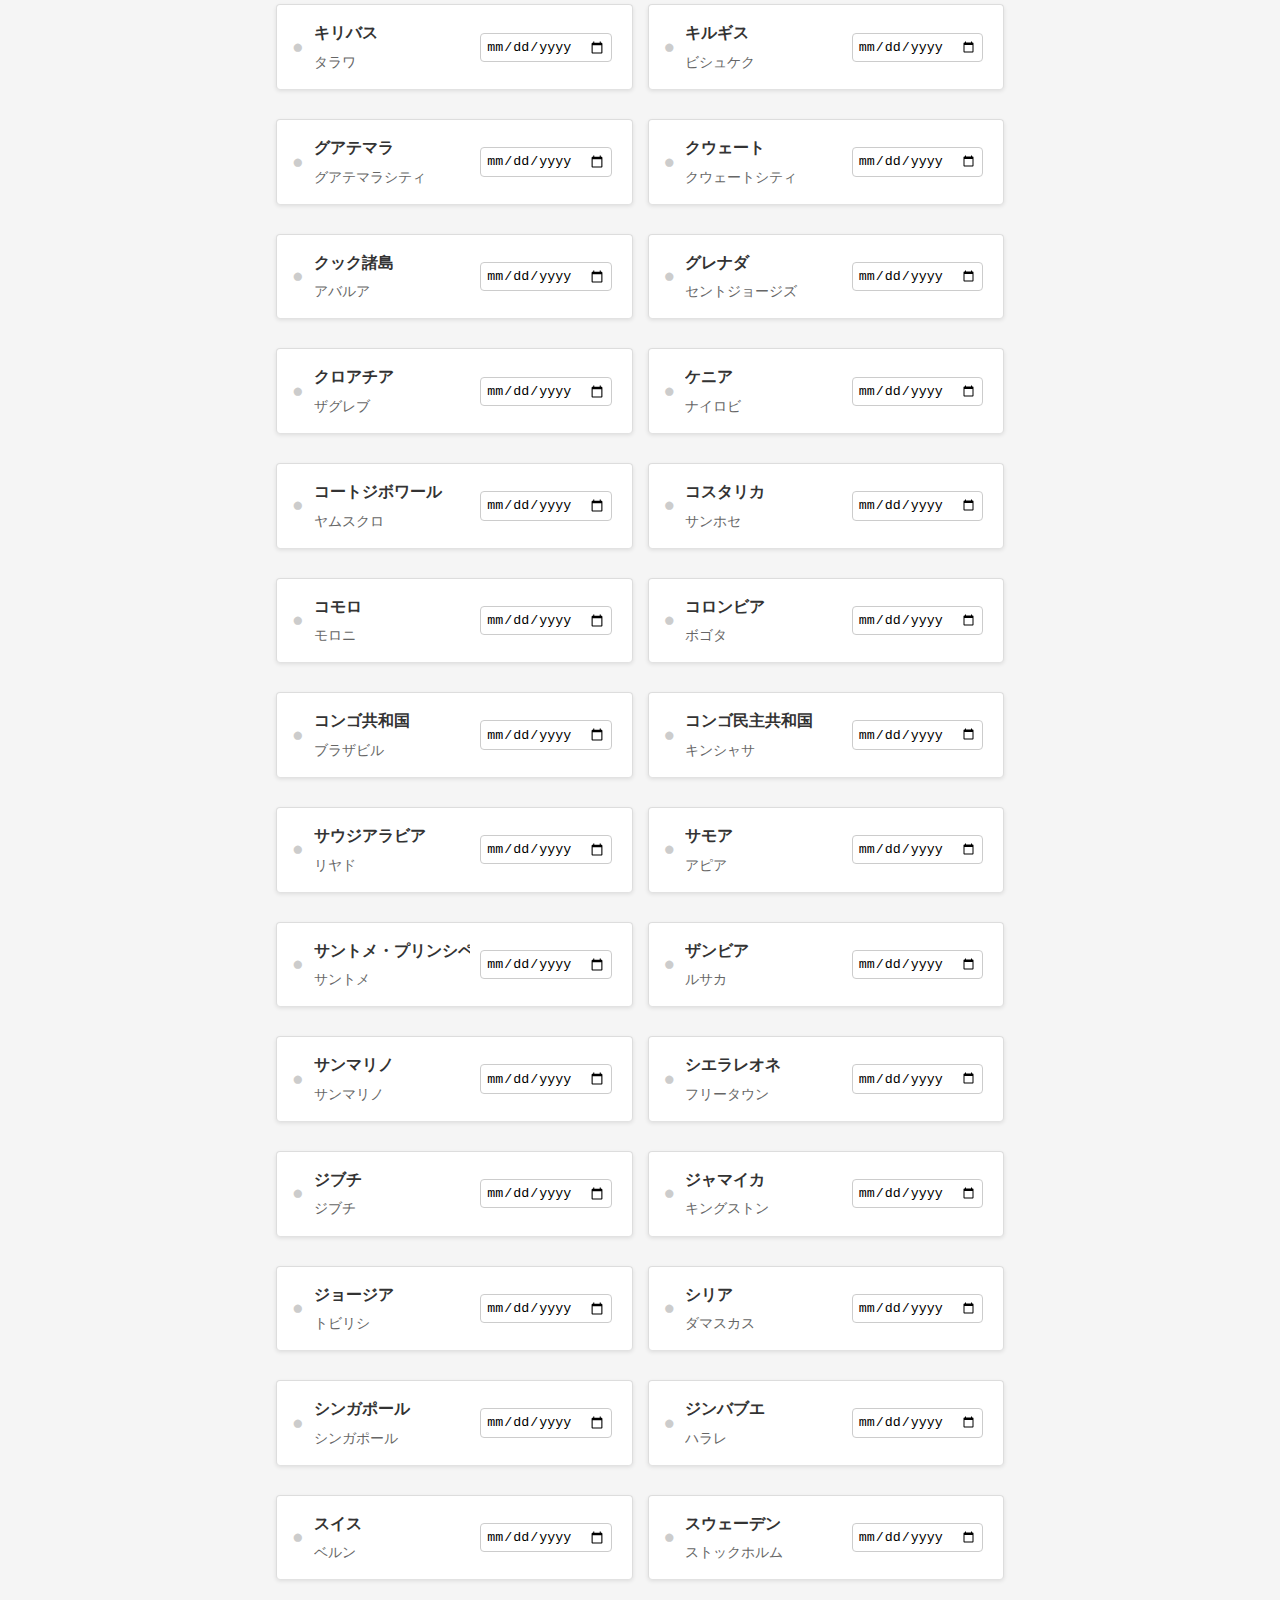
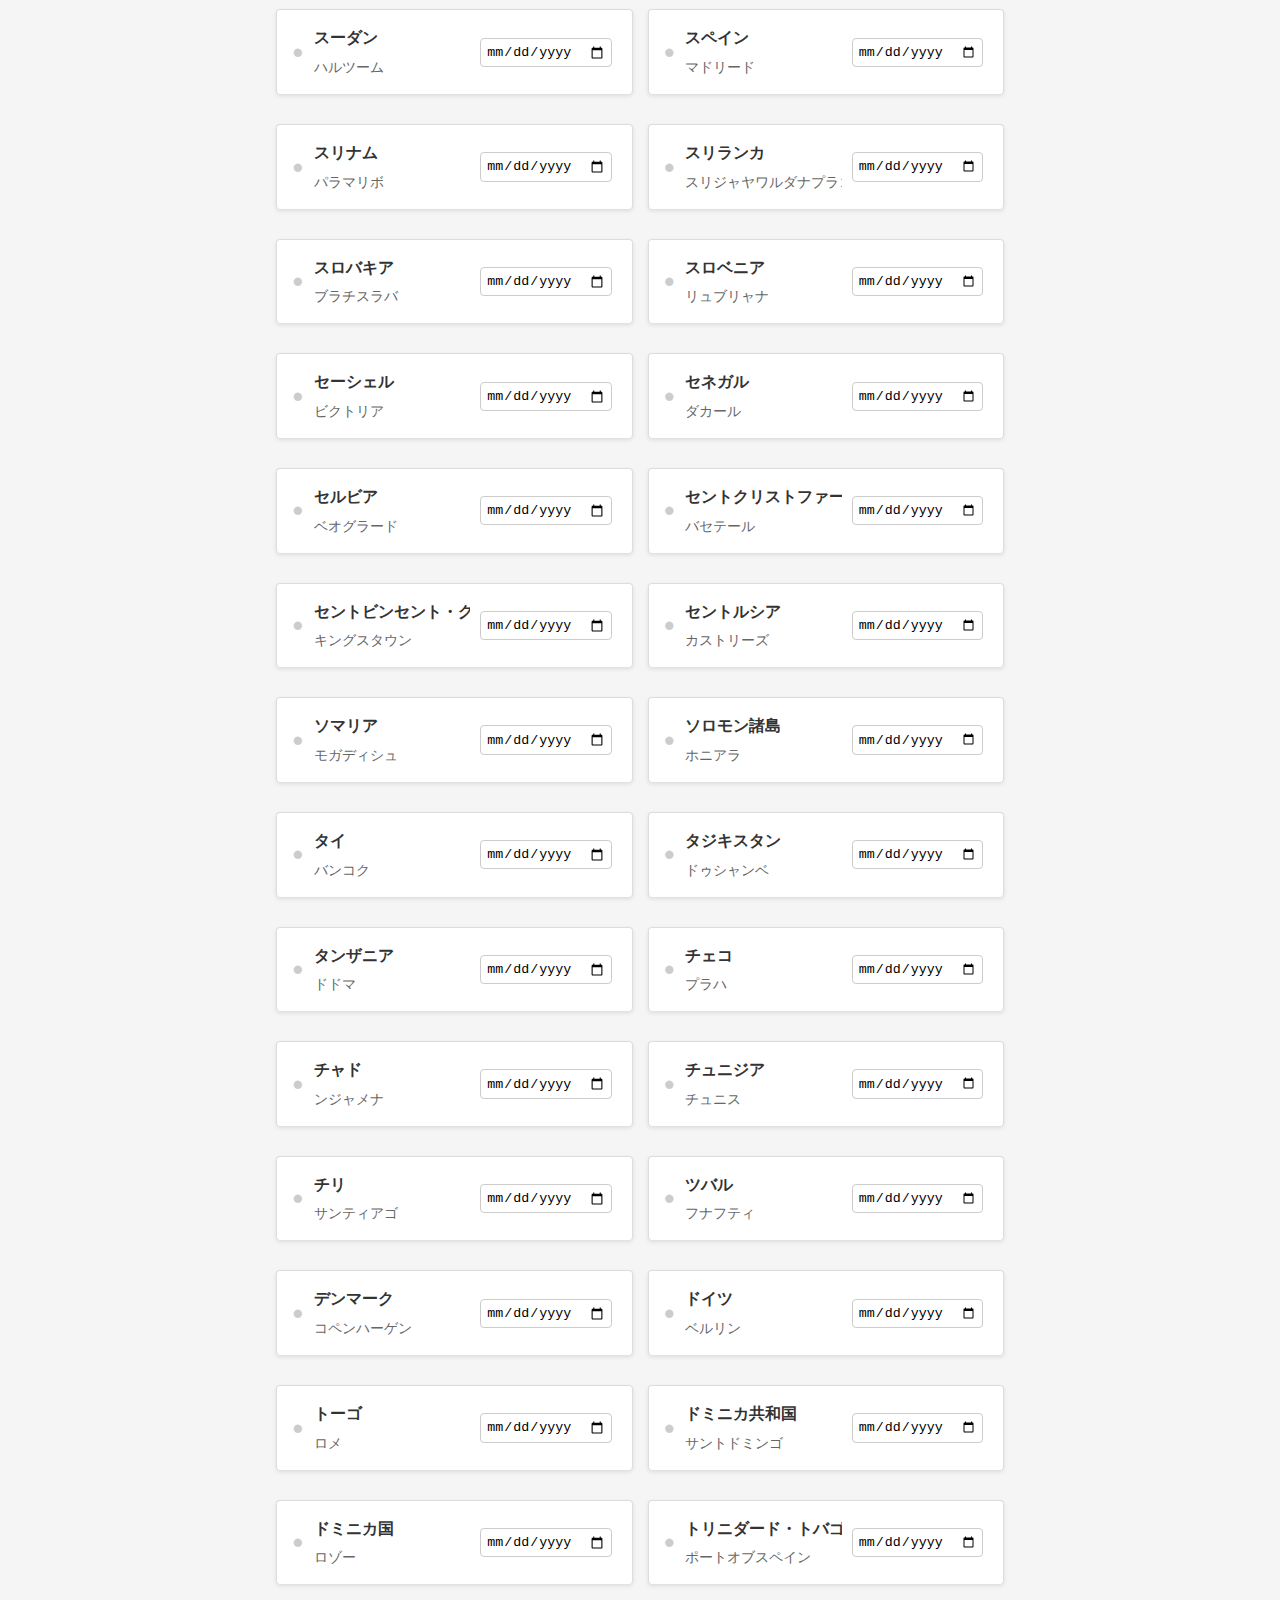
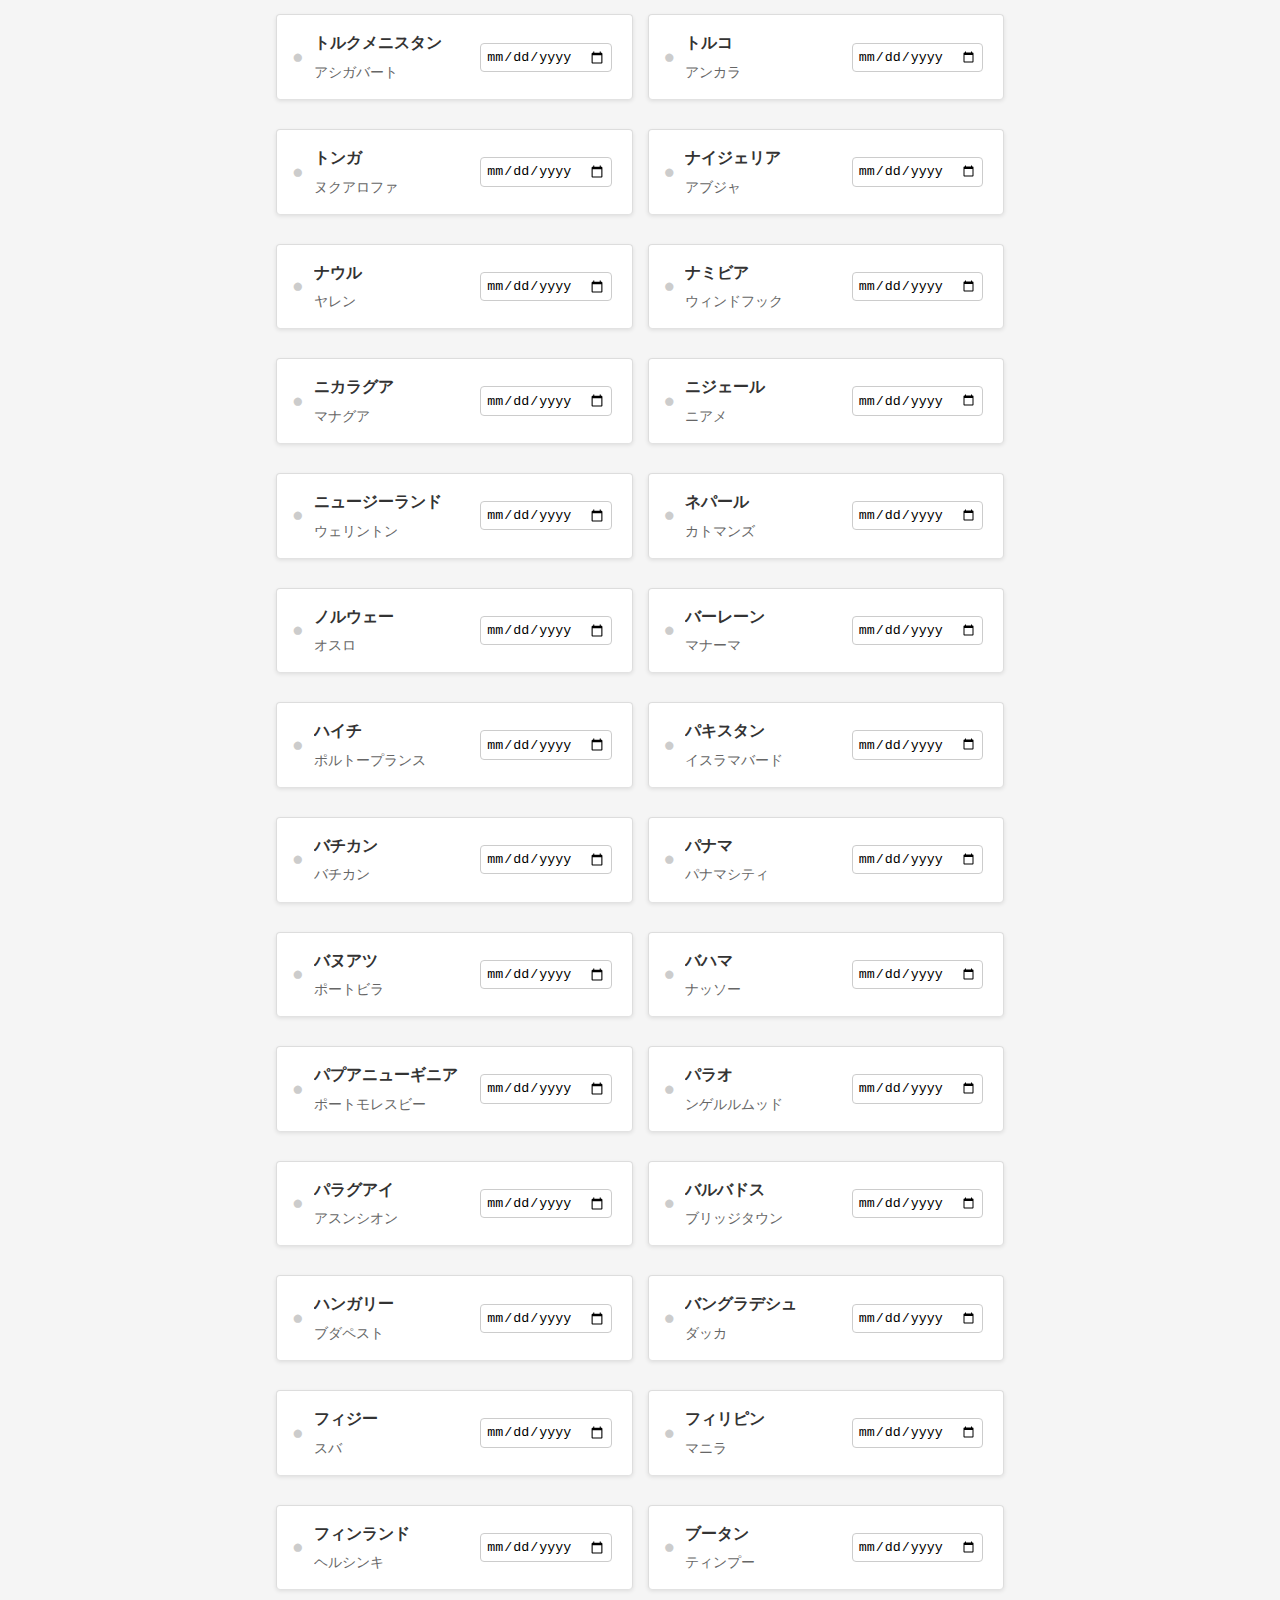
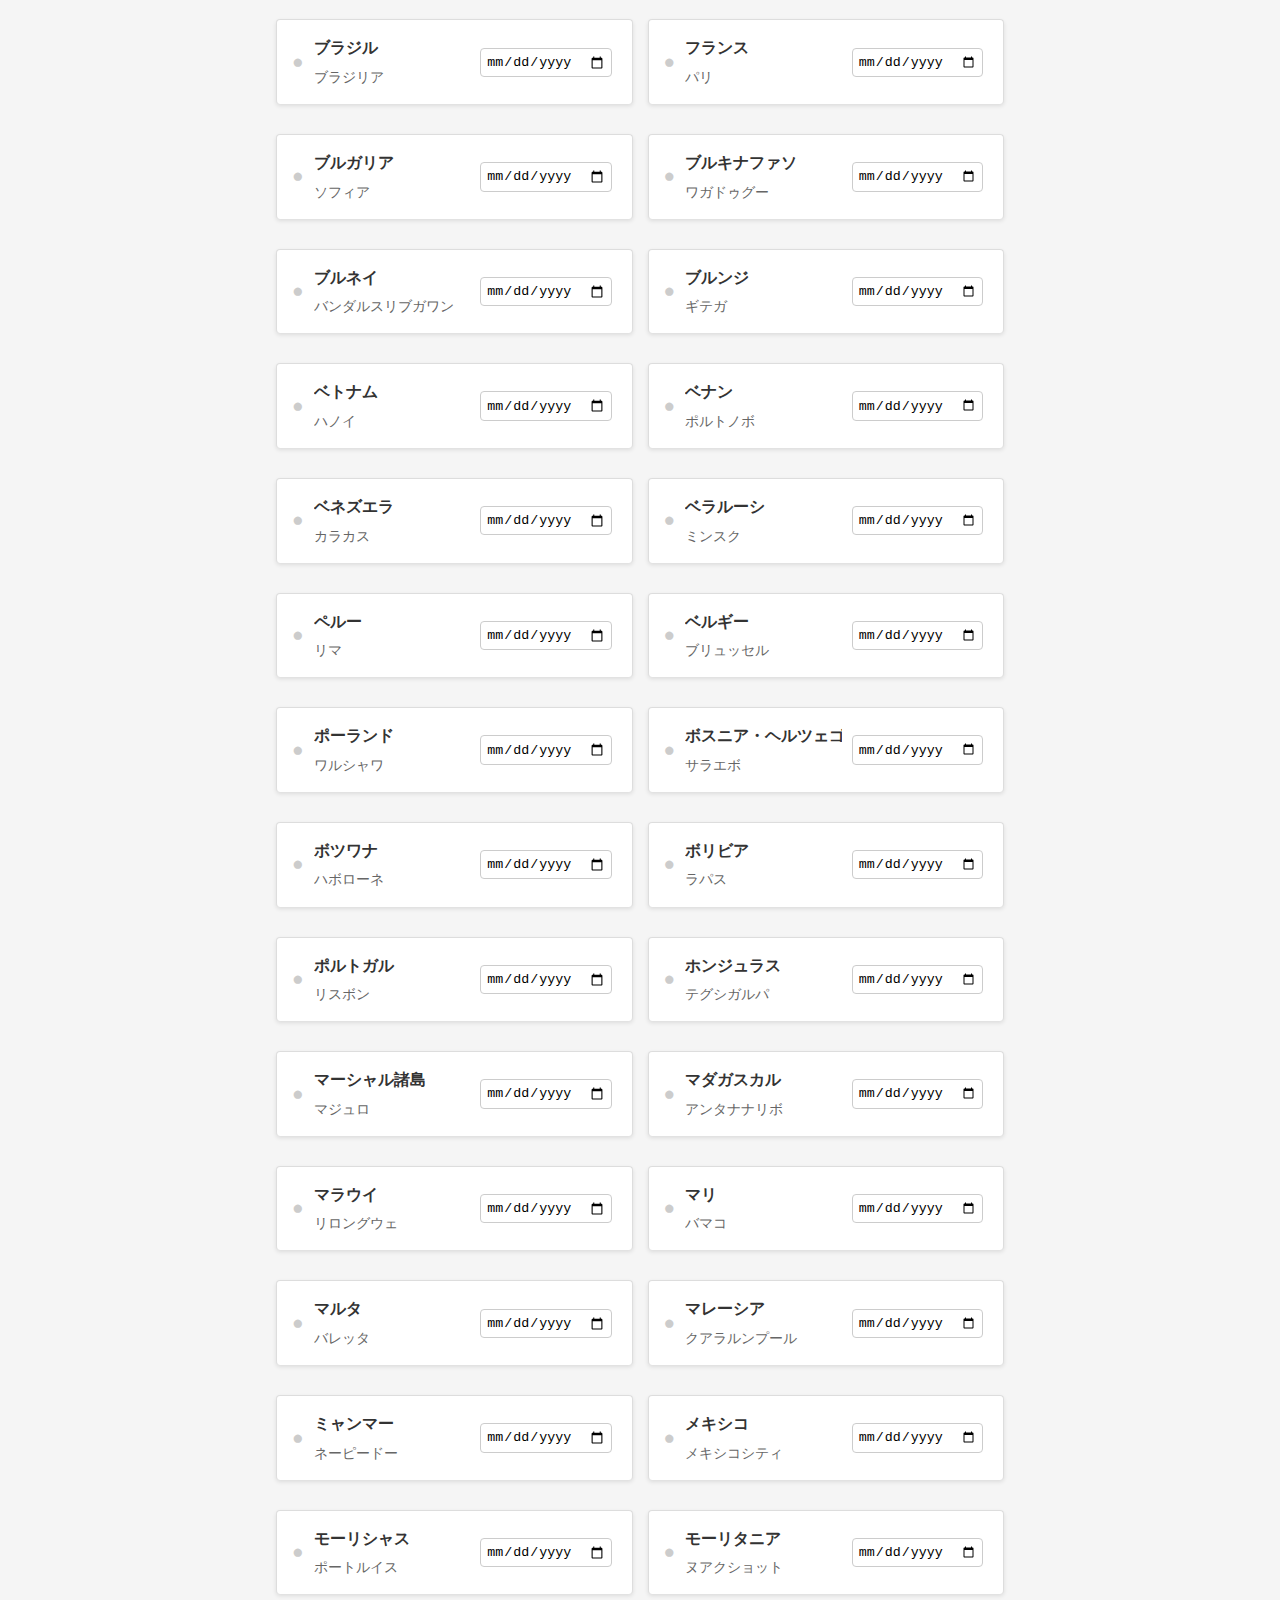
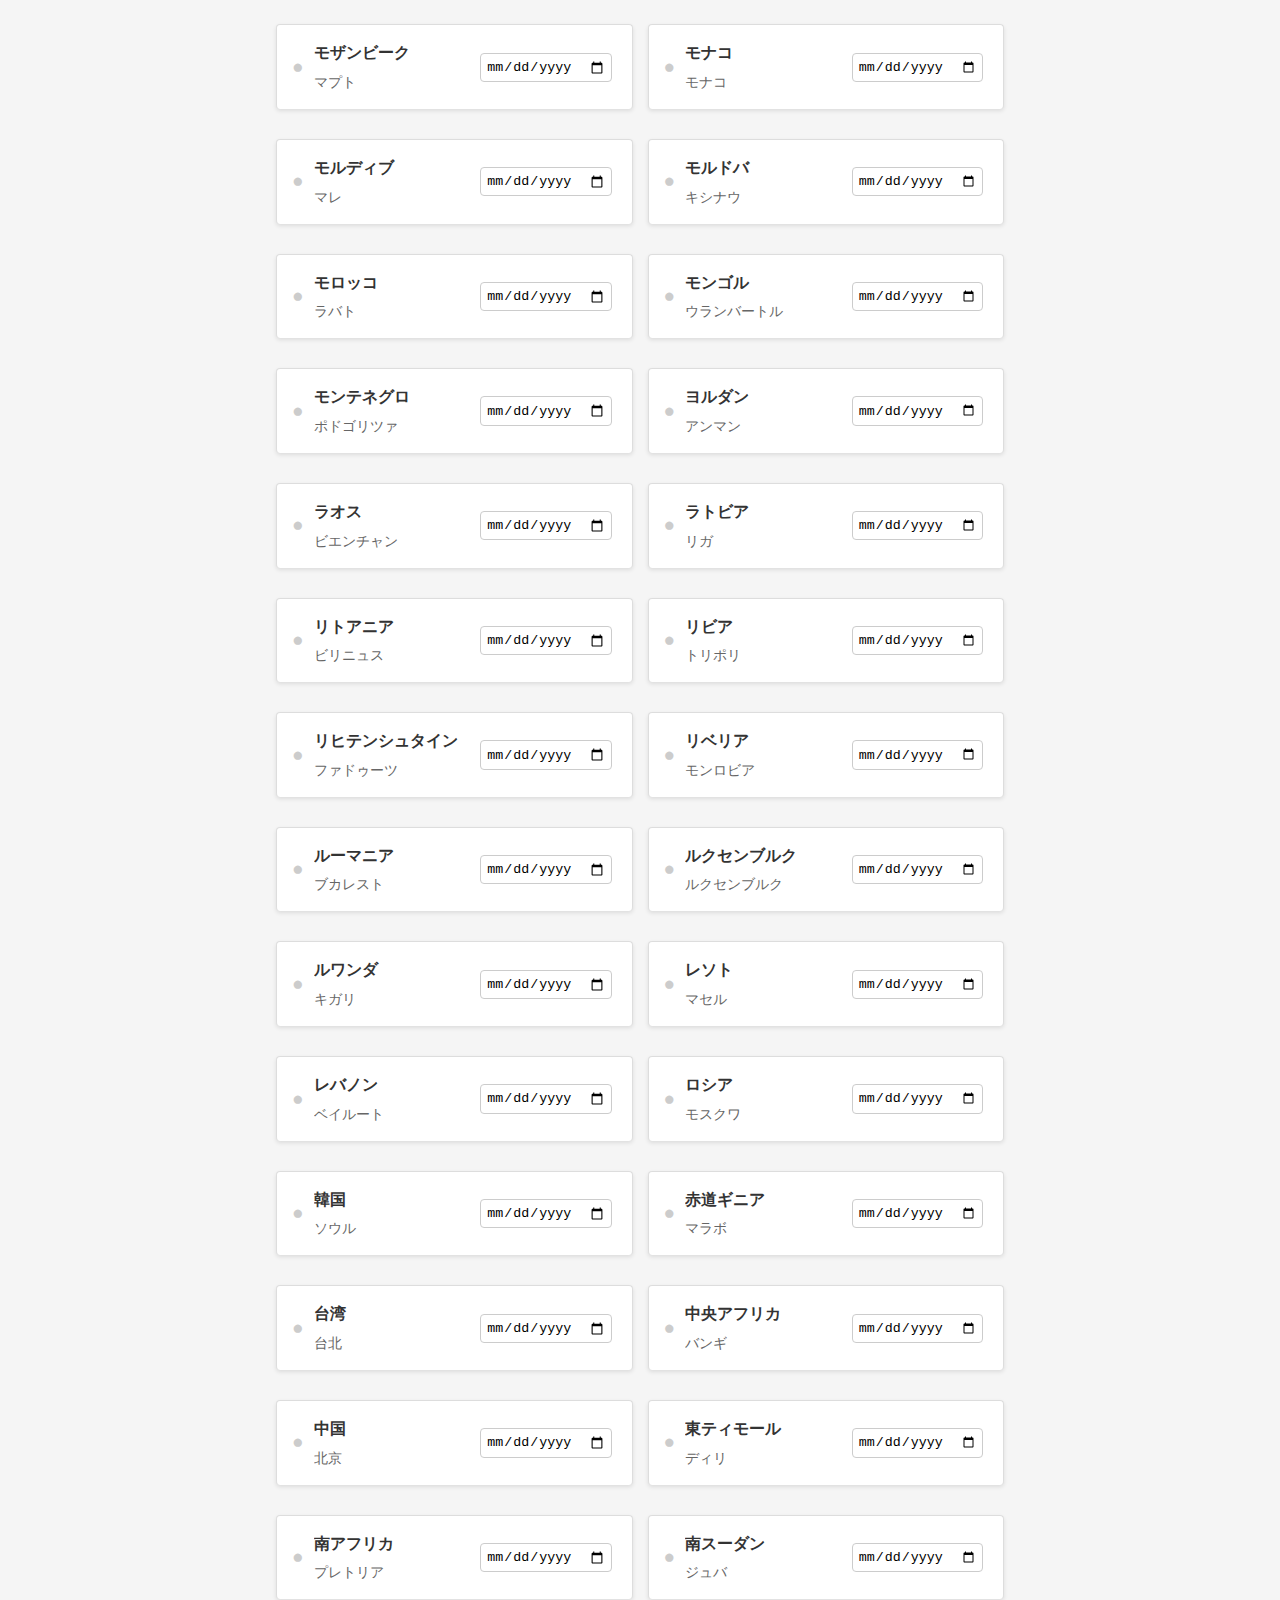
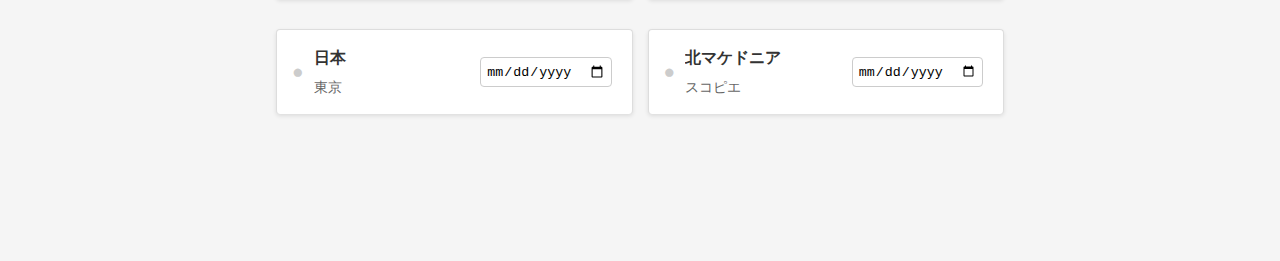
<file: project/memory.html>
<!DOCTYPE html>
<html lang="ja">
<head>
    <meta charset="UTF-8">
    <meta name="viewport" content="width=device-width, initial-scale=1.0">
    <title>訪れた国の記録 - おくちのなか海外旅行部</title>
    <link rel="stylesheet" href="css/style.css">
    <link rel="stylesheet" href="css/memory.css">
    <link rel="stylesheet" href="https://cdnjs.cloudflare.com/ajax/libs/font-awesome/5.15.4/css/all.min.css">
    <link href="https://fonts.googleapis.com/css2?family=Noto+Sans+JP:wght@400;700&display=swap" rel="stylesheet">
</head>
<body>
    <header>
        <h1><i class="fas fa-suitcase-rolling header-icon"></i> 訪れた国の記録</h1>
        <h2>VISITED COUNTRIES</h2>
        <h2 class="sub-title">MEMORY</h2>
        <div id="country-counter" class="country-counter">
            訪れた国数: <span id="visited-count">0</span> / 191
        </div>
        <div class="search-container">
            <input type="text" id="country-search" class="search-input" placeholder="国名を検索...">
        </div>
    </header>

    <main>
        <section id="countries-list">
            <div class="country-grid">
                <!-- 国のリストがここに動的に追加されます -->
            </div>
        </section>
    </main>

    <div class="fixed-bottom">
        <div class="button-group">
            <button type="button" id="close-button" class="close-button" onclick="window.location.href='index.html'">
                <i class="fas fa-arrow-left"></i> 戻る
            </button>
        </div>
    </div>

    <!-- Loading Modal -->
    <div id="loading-modal" class="loading-modal" style="display: none;">
        <div class="modal-content">
            <i class="fas fa-spinner fa-spin"></i>
            <span>更新中...</span>
        </div>
    </div>

    <script src="js/countries.js"></script>
    <script src="js/memory.js"></script>
</body>
</html>
</file>
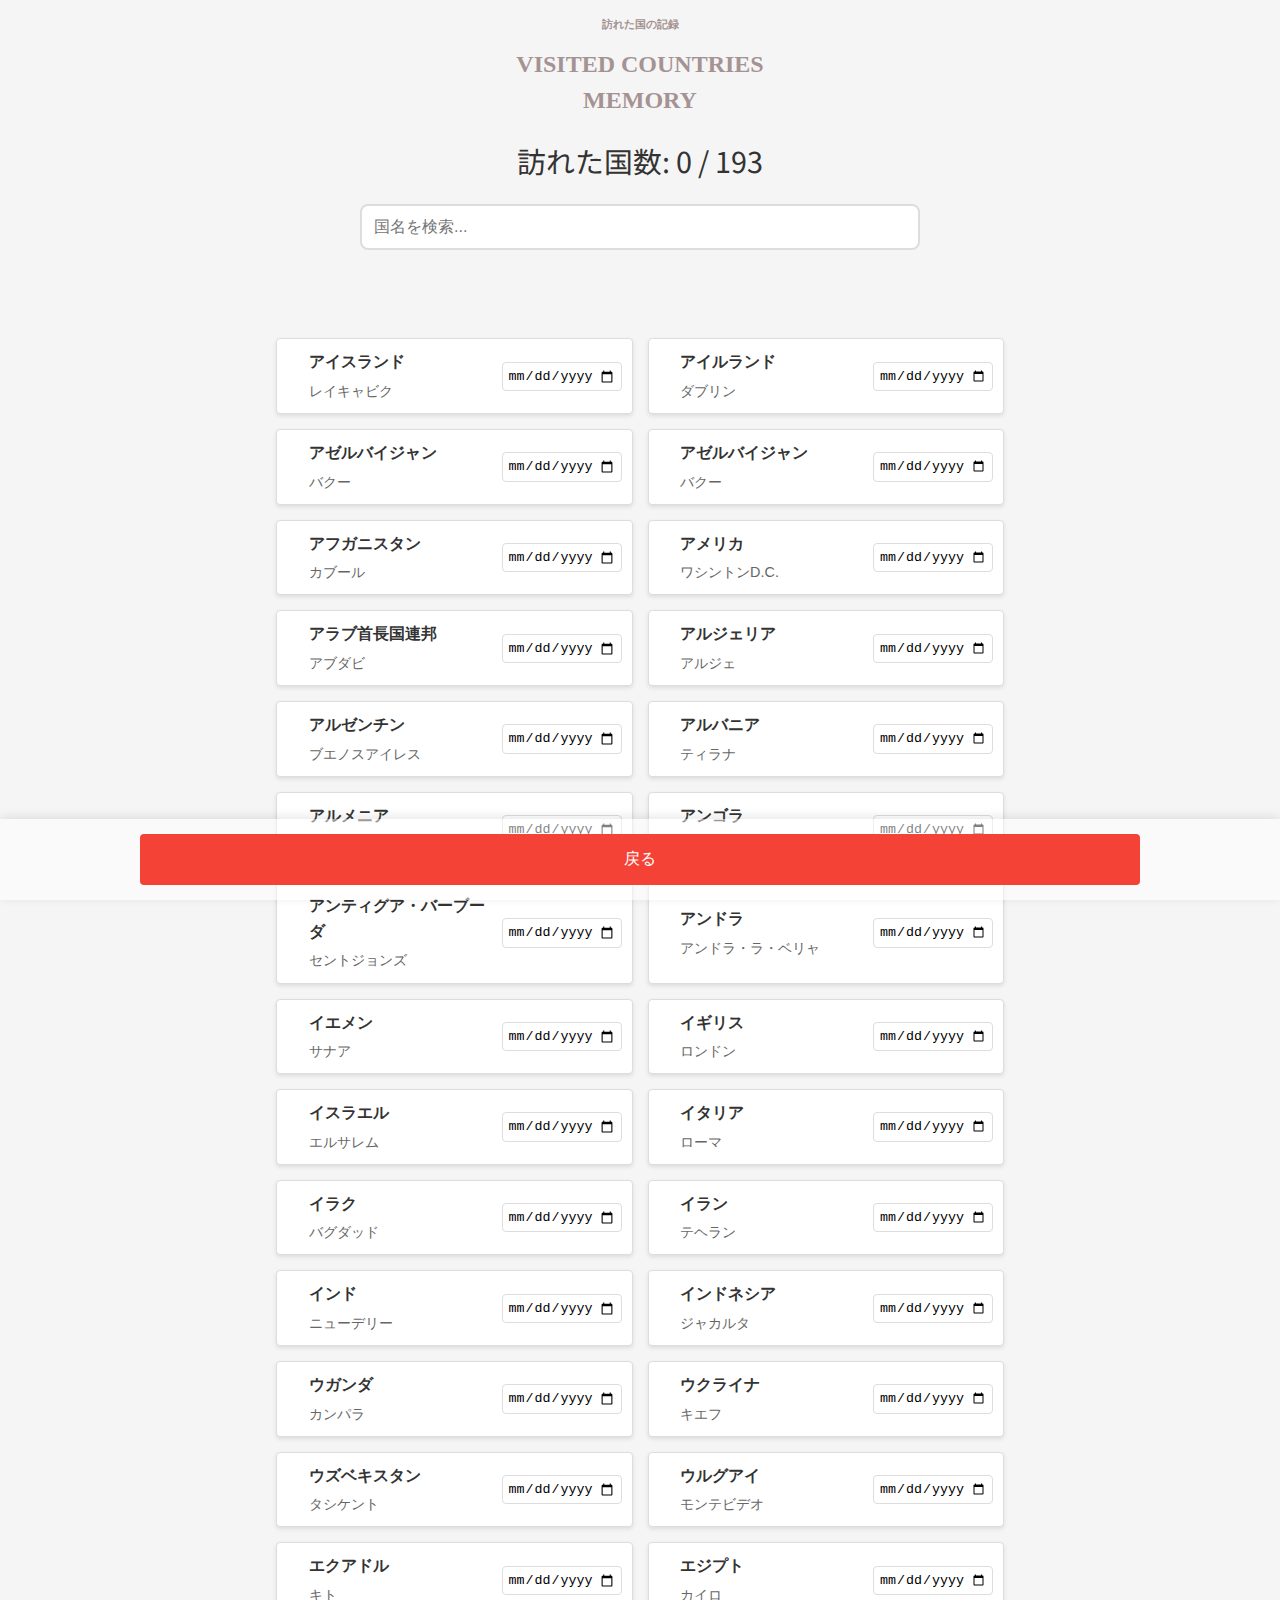
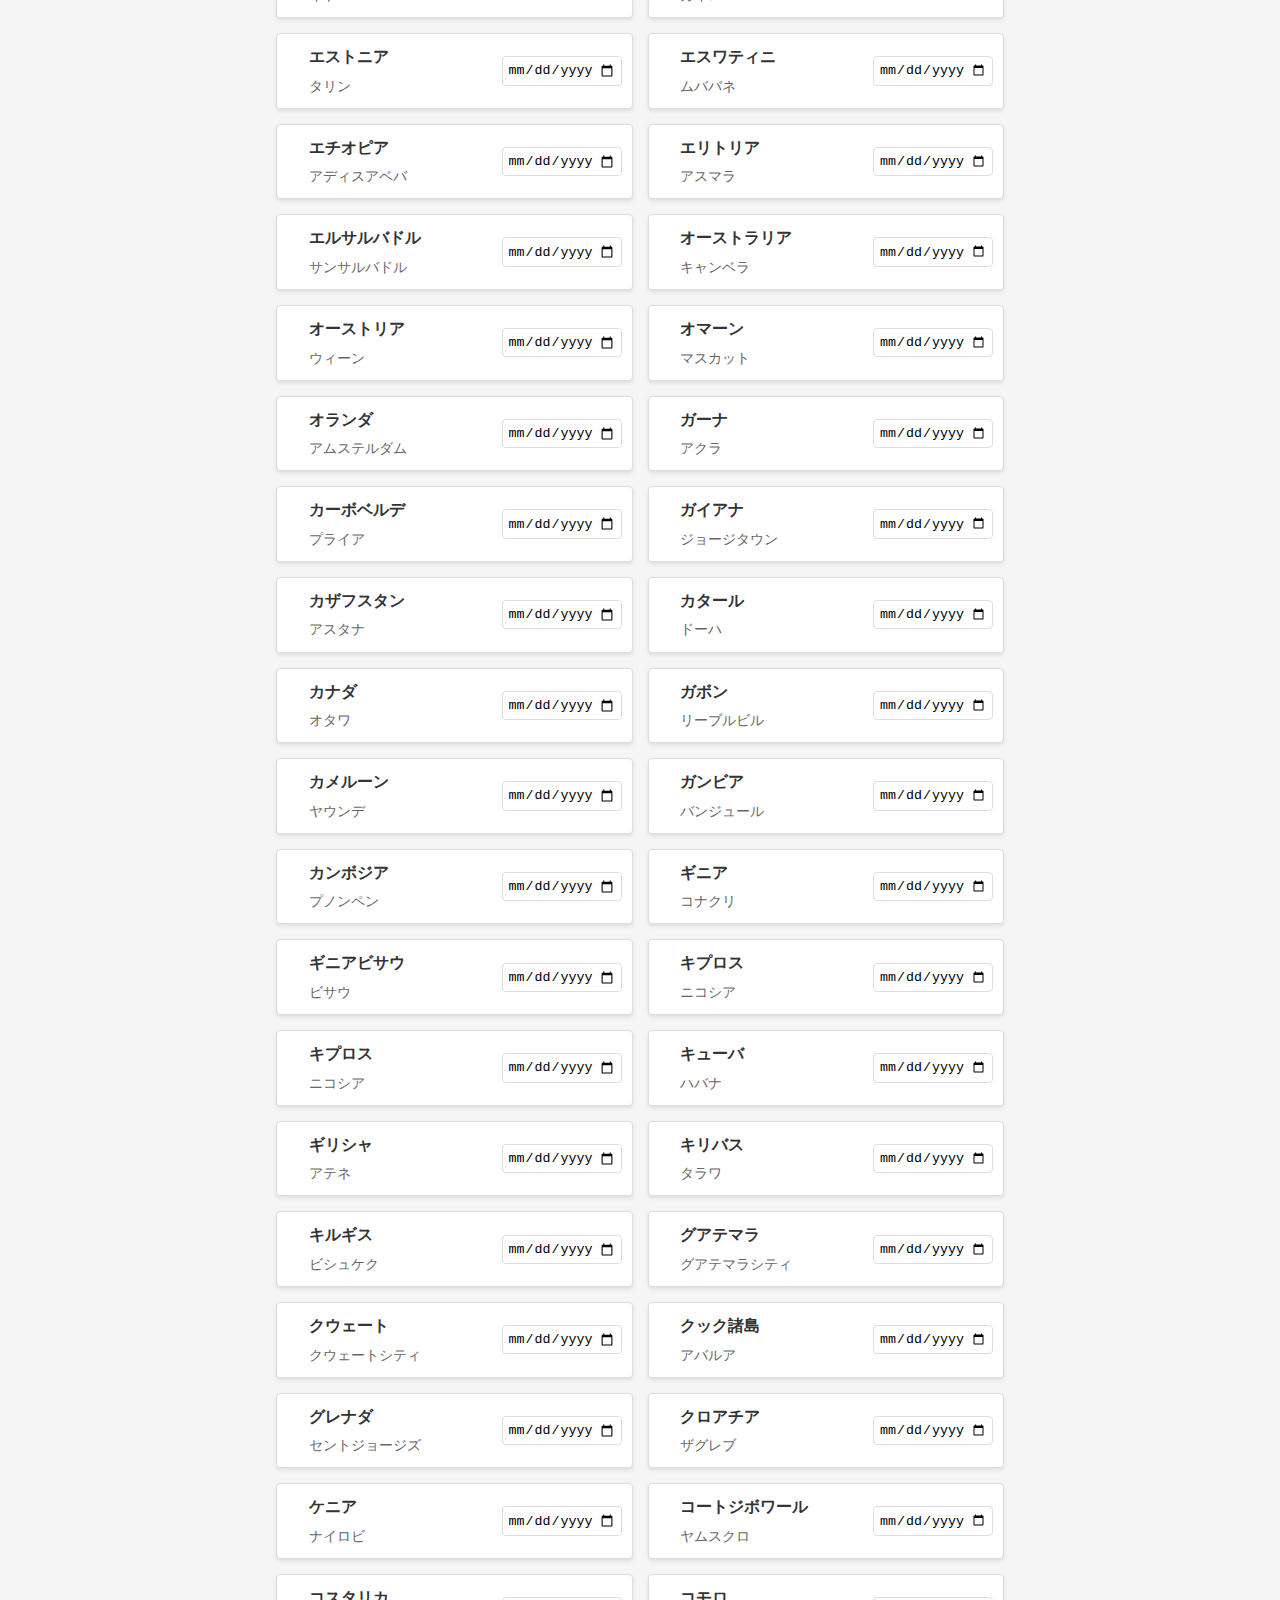
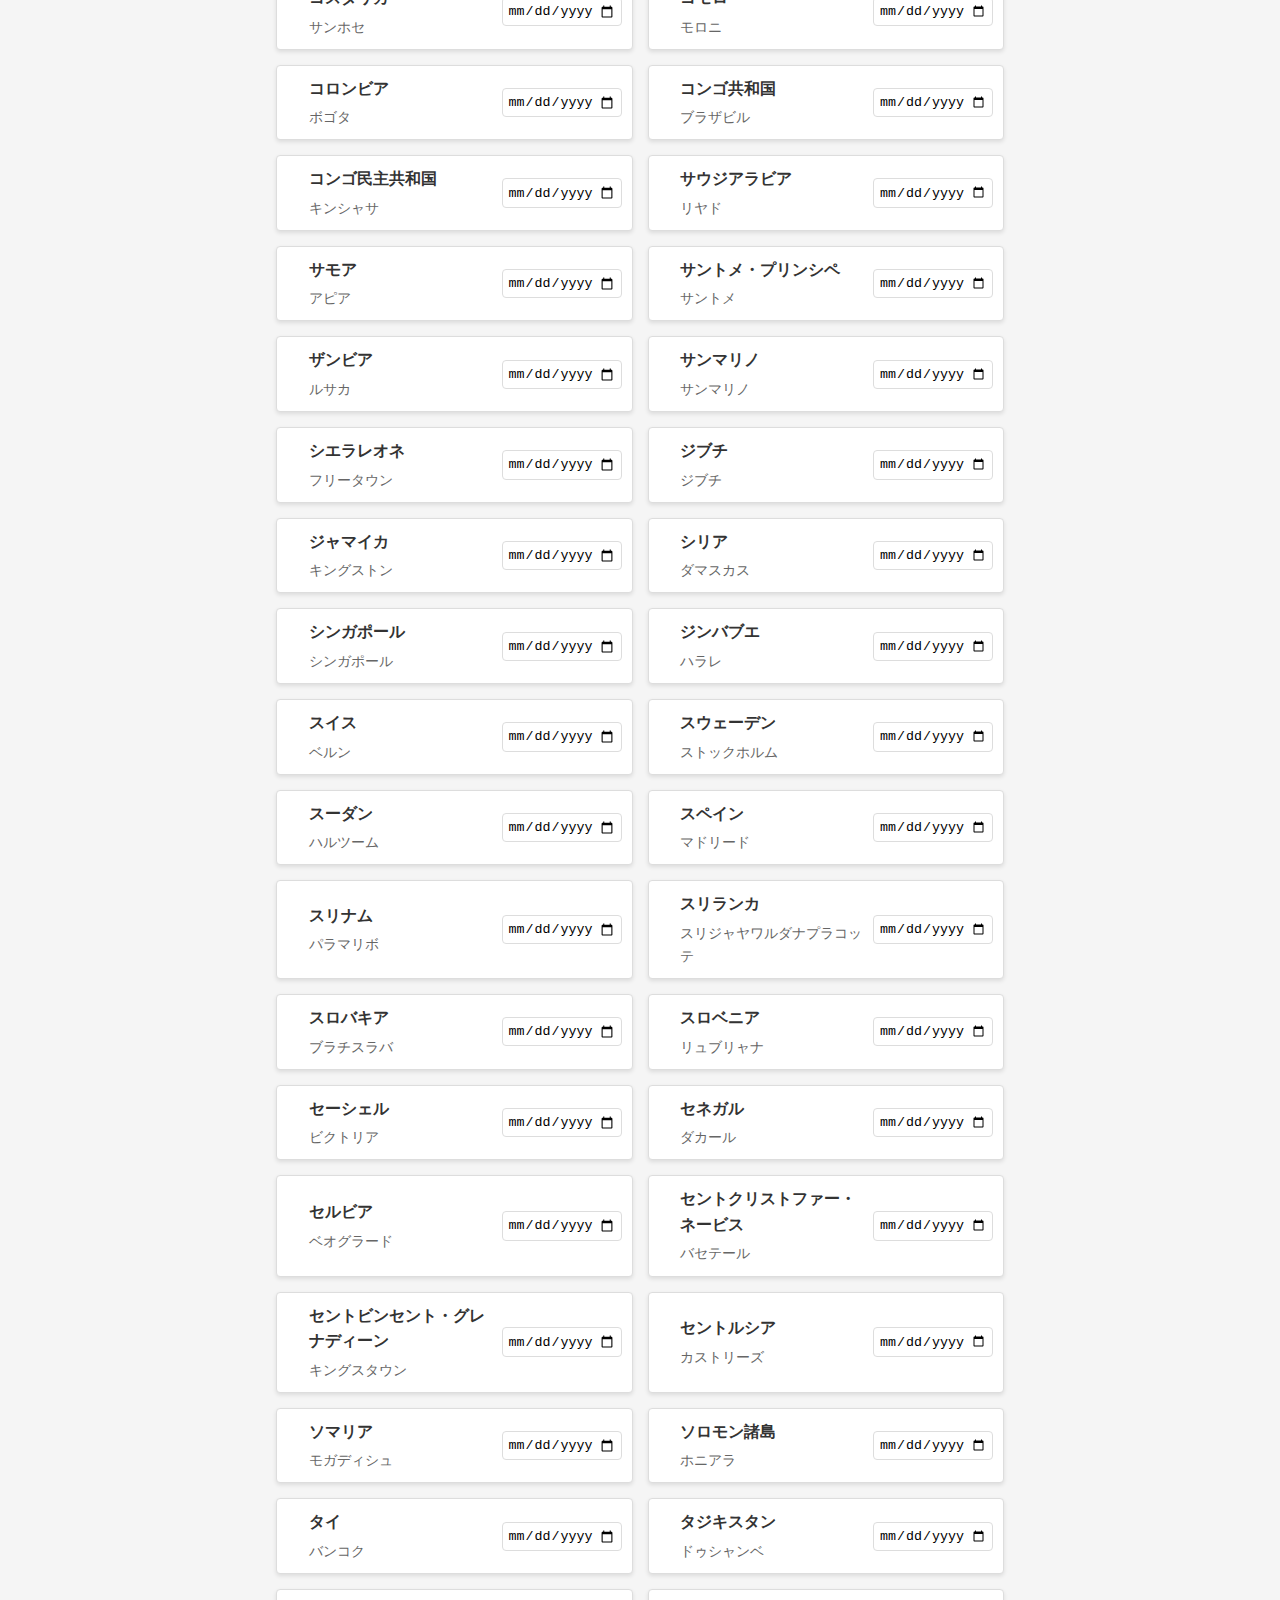
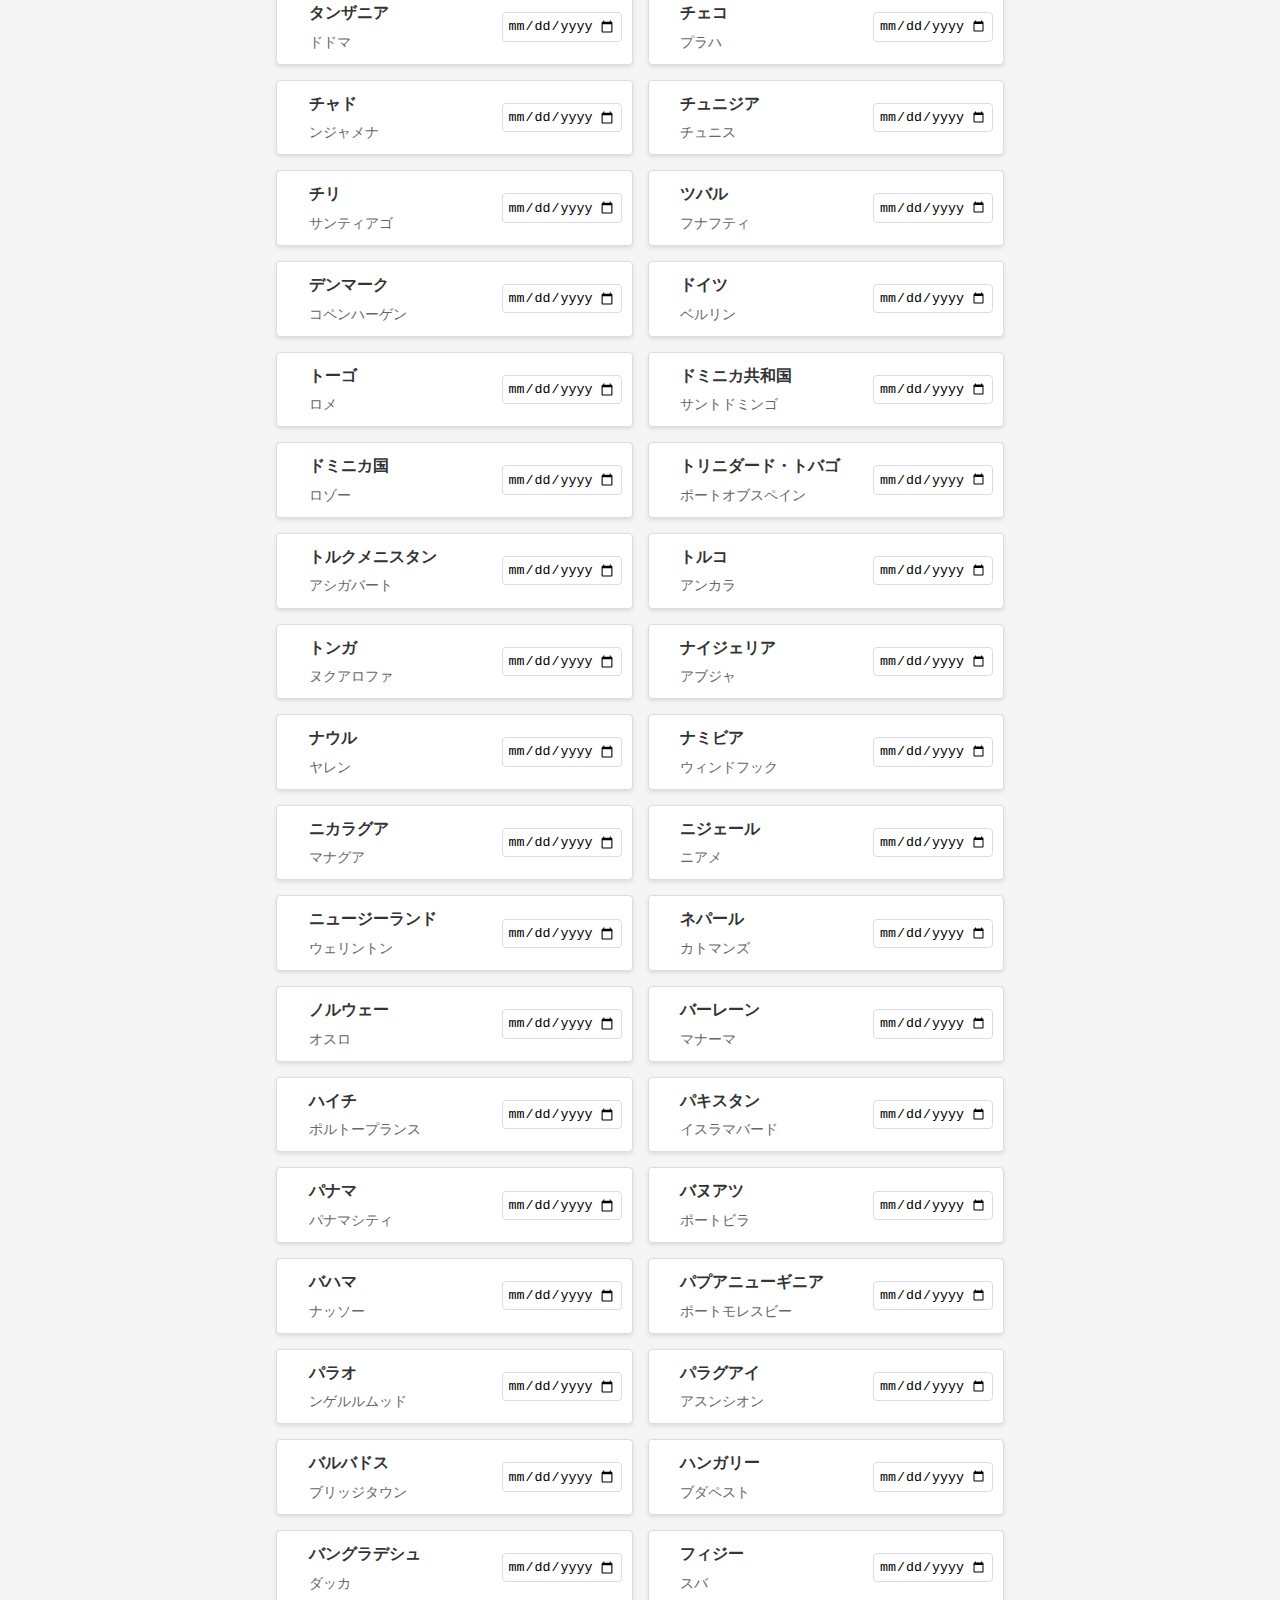
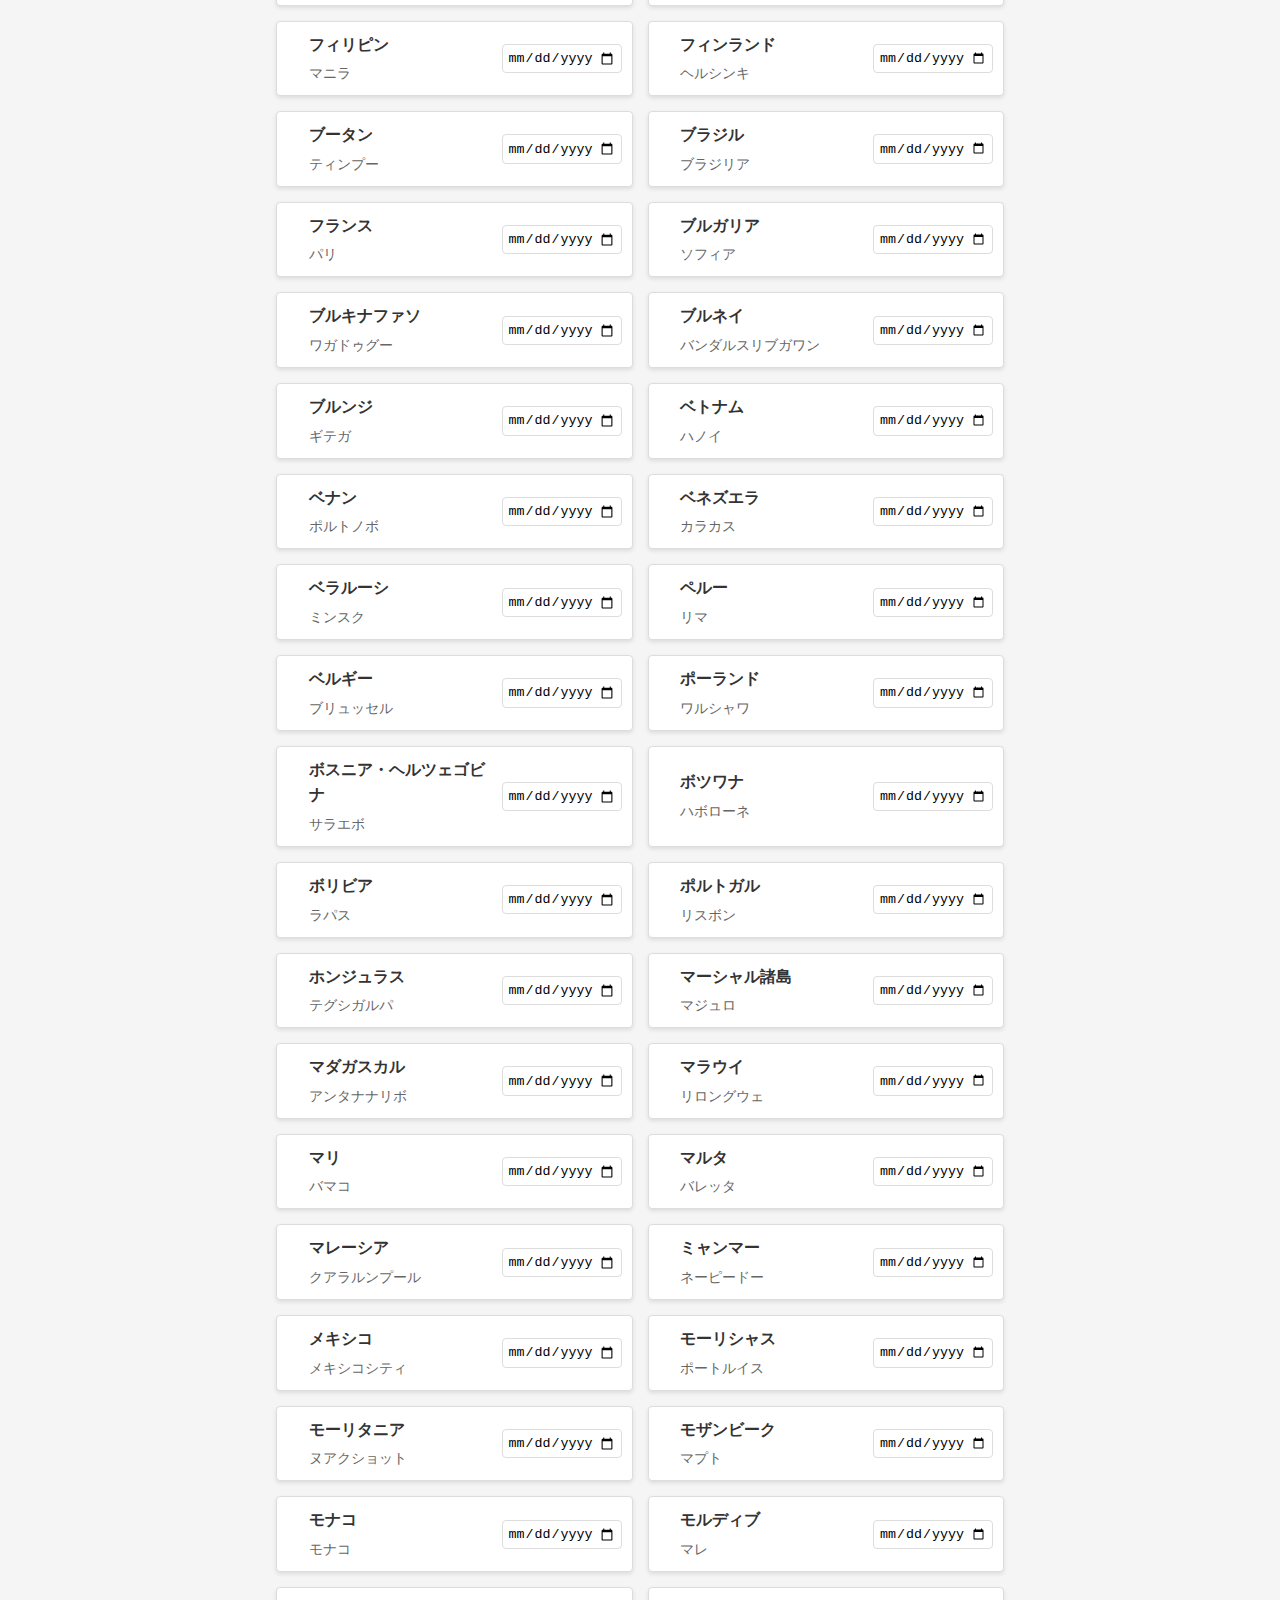
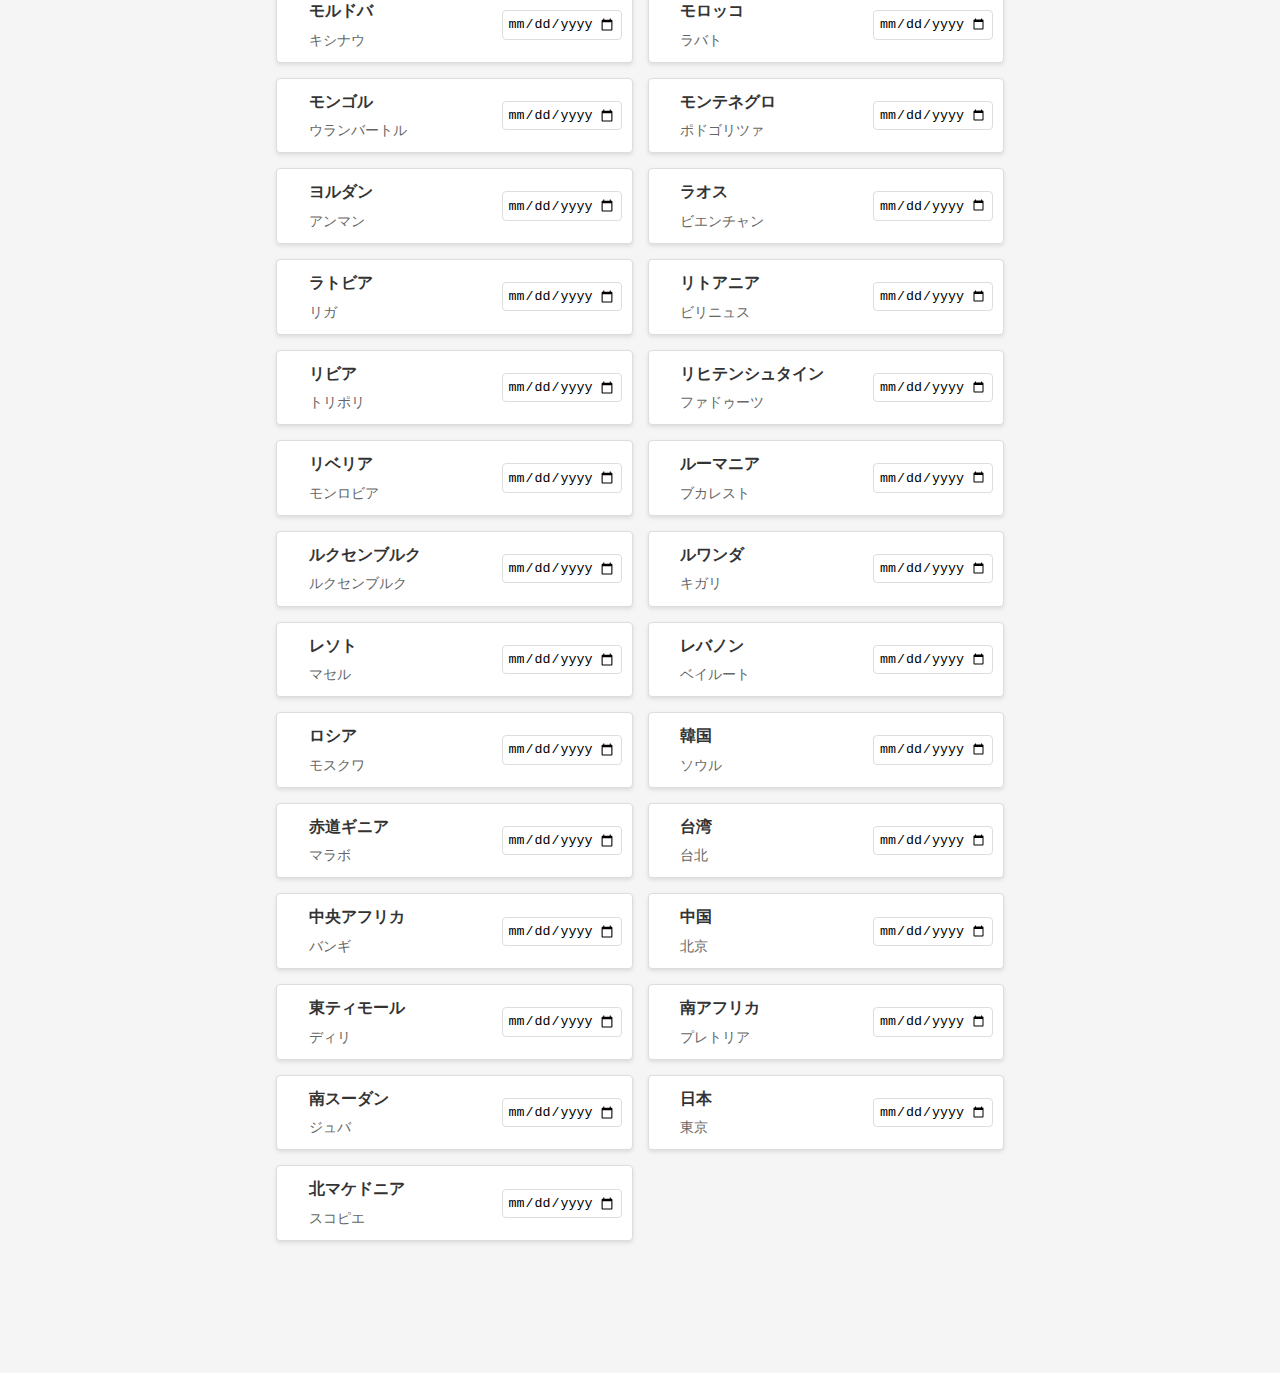
<file: project/project/memory.html>
<!DOCTYPE html>
<html lang="ja">
<head>
    <meta charset="UTF-8">
    <meta name="viewport" content="width=device-width, initial-scale=1.0">
    <title>訪れた国の記録 - おくちのなか海外旅行部</title>
    <link rel="stylesheet" href="css/style.css">
    <link rel="stylesheet" href="css/memory.css">
    <link rel="stylesheet" href="https://cdnjs.cloudflare.com/ajax/libs/font-awesome/5.15.4/css/all.min.css">
    <link href="https://fonts.googleapis.com/css2?family=Noto+Sans+JP:wght@400;700&display=swap" rel="stylesheet">
</head>
<body>
    <header>
        <h1>訪れた国の記録</h1>
        <h2>VISITED COUNTRIES</h2>
        <h2 class="sub-title">MEMORY</h2>
        <div id="country-counter" class="country-counter">
            訪れた国数: <span id="visited-count">0</span> / 193
        </div>
        <div class="search-container">
            <input type="text" id="country-search" class="search-input" placeholder="国名を検索...">
        </div>
    </header>

    <main>
        <section id="countries-list">
            <div class="country-grid">
                <!-- 国のリストがここに動的に追加されます -->
            </div>
        </section>
    </main>

    <div class="fixed-bottom">
        <div class="button-group">
            <button type="button" id="close-button" class="close-button" onclick="window.location.href='index.html'">戻る</button>
        </div>
    </div>

    <script src="js/countries.js"></script>
    <script src="js/memory.js"></script>
</body>
</html>
</file>
<file: project/css/style.css>
/* 基本スタイル */
* {
    margin: 0;
    padding: 0;
    box-sizing: border-box;
}

body {
    font-family: 'Helvetica Neue', Arial, sans-serif;
    line-height: 1.6;
    color: #333;
    background-color: #f5f5f5;
}

header {
    background-color: #f5f5f5;
    color: #a59393;
    text-align: center;
    padding: 1rem 1rem;
    position: relative;
}

header h1 {
    font-size: 0.7rem;
    margin-bottom: 1%;
    color: #a59393;
}

h2 {
    font-family: 'Book Antiqua', serif; /* Times New Romanを指定 */
    color: #a59393; /* 色指定 */
    font-size: 24px; /* フォントサイズを調整 */
    line-height: 1.5; /* 行間を調整 */
}

.sub-title {
    font-family: 'Book Antiqua', serif; /* Times New Romanを指定 */
    color: #a59393; /* 色指定 */
    font-size: 24px; /* フォントサイズを調整 */
    line-height: 1.5; /* 行間を調整 */
    margin-bottom: 20px; /* 下部に隙間を追加（20pxの例） */
}

header img {
    max-width: 250px;
    width: 100%;
    height: auto;
    margin-bottom: 1rem;
}

header img.header-icon {
    max-width: 250px;
    width: 150%;
    height: auto;
    margin-bottom: 0;
}

/* ヘッダーアイコンアニメーション */
@keyframes spin {
    from {
        transform: rotate(0deg);
    }
    to {
        transform: rotate(360deg);
    }
}

.header-icon.spinning {
    animation: spin 3s linear;
}

/* メインコンテンツ */
main {
    max-width: 800px;
    margin: 0 auto;
    padding: 2rem 1rem;
}

/* ルーレットボタン */
#initial-section {
    display: flex;
    justify-content: center;
    align-items: center;
    min-height: 100px;
}

.roulette-button {
    background: linear-gradient(45deg, #FF6B6B, #FF8E53);
    border: none;
    border-radius: 50px;
    color: white;
    cursor: pointer;
    font-size: 1.5rem;
    font-weight: bold;
    padding: 1.5rem 3rem;
    transition: all 0.3s ease;
    box-shadow: 0 4px 15px rgba(0, 0, 0, 0.2);
    position: relative;
    overflow: hidden;
    margin: 0 auto;
    display: block;
}

.roulette-button:hover {
    transform: translateY(-2px);
    box-shadow: 0 6px 20px rgba(0, 0, 0, 0.25);
}

.roulette-button:active {
    transform: translateY(1px);
}

.roulette-button.spinning {
    pointer-events: none;
    opacity: 0.8;
}

/* カウントダウンアニメーション */
.countdown {
    position: absolute;
    top: 60%;
    left: 50%;
    transform: translate(-50%, -50%);
    font-size: 8rem;
    font-weight: bold;
    color: #FF6B6B;
    text-shadow: 0 0 10px rgba(255, 107, 107, 0.5);
    animation: countdownPulse 1s ease-in-out;
    z-index: 1000;
}

@keyframes countdownPulse {
    0% {
        transform: translate(-50%, -50%) scale(0.5);
        opacity: 0;
    }
    50% {
        transform: translate(-50%, -50%) scale(1.2);
        opacity: 1;
    }
    100% {
        transform: translate(-50%, -50%) scale(1);
        opacity: 0;
    }
}

/* 結果セクション */
#result-section, #restaurant-section, #recipe-section {
    background-color: white;
    padding: 1.5rem;
    border-radius: 8px;
    box-shadow: 0 2px 4px rgba(0, 0, 0, 0.1);
    margin: 1rem auto;
    max-width: 600px;
}

#country-info {
    text-align: center;
    margin-bottom: 1.5rem;
}

#country-info h2 {
    font-size: 2.2rem;
    color: #2c3e50;
}

#country-info p {
    margin: 0.5rem 0;
    font-size: 1.1rem;
}

/* 検索セクション */
#restaurant-section h3, #recipe-section h3 {
    font-size: 1.4rem;
    color: #2c3e50;
    margin-bottom: 1rem;
    text-align: center;
}

.search-links {
    display: flex;
    justify-content: center;
    gap: 0.8rem;
    margin-bottom: 1rem;
}

.search-link {
    display: inline-block;
    padding: 1rem 2rem;
    border-radius: 50px;
    text-decoration: none;
    color: white;
    font-weight: bold;
    transition: all 0.3s ease;
    box-shadow: 0 4px 15px rgba(0, 0, 0, 0.2);
    min-width: 150px;
    text-align: center;
}

.search-link:hover {
    transform: translateY(-2px);
    box-shadow: 0 6px 20px rgba(0, 0, 0, 0.25);
}

.search-link:active {
    transform: translateY(1px);
}

.search-link.google {
    background: linear-gradient(45deg, #4285f4, #34a853);
}

.search-link.yahoo {
    background: linear-gradient(45deg, #720e9e, #9b4dca);
}

.search-link.recipe-search {
    background: linear-gradient(45deg, #ff5722, #ff9800);
    width: 100%;
    max-width: 300px;
    margin: 0 auto;
}

.search-tip {
    color: #666;
    font-size: 0.9rem;
    margin-top: 1rem;
    text-align: center;
}

/* ボタングループ */
.button-group {
    display: flex;
    justify-content: center;
    gap: 1.5rem;
    margin-top: 2rem;
}

.accept-button, .reject-button {
    padding: 1rem 2rem;
    border: none;
    border-radius: 50px;
    cursor: pointer;
    font-size: 1.2rem;
    font-weight: bold;
    transition: all 0.3s ease;
    box-shadow: 0 4px 15px rgba(0, 0, 0, 0.2);
    min-width: 200px;
}

.accept-button {
    background: linear-gradient(45deg, #2ecc71, #27ae60);
    color: white;
}

.accept-button:hover {
    transform: translateY(-2px);
    box-shadow: 0 6px 20px rgba(46, 204, 113, 0.3);
}

.reject-button {
    background: linear-gradient(45deg, #e74c3c, #c0392b);
    color: white;
}

.reject-button:hover {
    transform: translateY(-2px);
    box-shadow: 0 6px 20px rgba(231, 76, 60, 0.3);
}

.accept-button:active, .reject-button:active {
    transform: translateY(1px);
}

/* ユーティリティクラス */
.hidden {
    display: none !important;
}

/* レスポンシブデザイン */
@media (max-width: 768px) {
    header h1 {
        font-size: 0.77rem;
    }
    
    main {
        padding: 1rem;
    }
    
    .button-group {
        flex-direction: column;
        gap: 1rem;
    }
    
    .reject-button {
        width: 100%;
        min-width: auto;
    }
    
    #country-info h2 {
        font-size: 2.5rem;
    }
    
    #country-info p {
        font-size: 1rem;
    }

    .search-links {
        flex-direction: row;
        gap: 0.5rem;
        flex-wrap: wrap;
    }

    .search-link {
        flex: 0 1 auto;
        min-width: 120px;
        padding: 0.8rem 1.5rem;
    }

    .search-link.recipe-search {
        width: 100%;
        margin-top: 0.5rem;
    }
}

@media (min-width: 769px) and (max-width: 1024px) {
    #world-map {
        height: 350px;
    }
    
    .search-links {
        gap: 0.5rem;
    }
    
    .search-link {
        min-width: 200px;
    }
}

.error-message {
    background: #fff3f3;
    border: 1px solid #ffcdd2;
    border-radius: 10px;
    padding: 20px;
    margin: 20px 0;
    text-align: center;
}

.error-message p {
    color: #d32f2f;
    margin: 10px 0;
}

.retry-button {
    background: #f44336;
    color: white;
    border: none;
    padding: 10px 20px;
    border-radius: 5px;
    cursor: pointer;
    margin-top: 10px;
    transition: background 0.3s ease;
}

.retry-button:hover {
    background: #d32f2f;
}

/* 国名のリンクスタイル */
.country-link {
    color: #2c3e50;
    text-decoration: none;
    transition: color 0.3s ease;
}

.country-link:hover {
    color: #FF6B6B;
}

/* 国一覧セクション */
.country-list {
    margin-top: 2rem;
    text-align: center;
}

.country-list h3 {
    font-size: 1.4rem;
    color: #2c3e50;
    margin-bottom: 1rem;
}

.country-select {
    width: 100%;
    max-width: 400px;
    padding: 0.8rem;
    font-size: 1rem;
    border: 2px solid #e0e0e0;
    border-radius: 8px;
    background-color: white;
    color: #2c3e50;
    cursor: pointer;
    transition: all 0.3s ease;
}

.country-select:hover {
    border-color: #FF6B6B;
}

.country-select:focus {
    outline: none;
    border-color: #FF6B6B;
    box-shadow: 0 0 0 2px rgba(255, 107, 107, 0.2);
}
</file>
<file: project/project/css/style.css>
/* 基本スタイル */
* {
    margin: 0;
    padding: 0;
    box-sizing: border-box;
}

body {
    font-family: 'Helvetica Neue', Arial, sans-serif;
    line-height: 1.6;
    color: #333;
    background-color: #f5f5f5;
}

header {
    background-color: #f5f5f5;
    color: #a59393;
    text-align: center;
    padding: 1rem 1rem;
    position: relative;
}

header h1 {
    font-size: 0.7rem;
    margin-bottom: 1%;
    color: #a59393;
}

h2 {
    font-family: 'Book Antiqua', serif; /* Times New Romanを指定 */
    color: #a59393; /* 色指定 */
    font-size: 24px; /* フォントサイズを調整 */
    line-height: 1.5; /* 行間を調整 */
}

.sub-title {
    font-family: 'Book Antiqua', serif; /* Times New Romanを指定 */
    color: #a59393; /* 色指定 */
    font-size: 24px; /* フォントサイズを調整 */
    line-height: 1.5; /* 行間を調整 */
    margin-bottom: 20px; /* 下部に隙間を追加（20pxの例） */
}

header img {
    max-width: 250px;
    width: 100%;
    height: auto;
    margin-bottom: 1rem;
}

header img.header-icon {
    max-width: 250px;
    width: 150%;
    height: auto;
    margin-bottom: 0;
}

/* ヘッダーアイコンアニメーション */
@keyframes spin {
    from {
        transform: rotate(0deg);
    }
    to {
        transform: rotate(360deg);
    }
}

.header-icon.spinning {
    animation: spin 3s linear;
}

/* メインコンテンツ */
main {
    max-width: 800px;
    margin: 0 auto;
    padding: 2rem 1rem;
}

/* ルーレットボタン */
#initial-section {
    display: flex;
    justify-content: center;
    align-items: center;
    min-height: 100px;
}

.roulette-button {
    background: linear-gradient(45deg, #FF6B6B, #FF8E53);
    border: none;
    border-radius: 50px;
    color: white;
    cursor: pointer;
    font-size: 1.5rem;
    font-weight: bold;
    padding: 1.5rem 3rem;
    transition: all 0.3s ease;
    box-shadow: 0 4px 15px rgba(0, 0, 0, 0.2);
    position: relative;
    overflow: hidden;
    margin: 0 auto;
    display: block;
}

.roulette-button:hover {
    transform: translateY(-2px);
    box-shadow: 0 6px 20px rgba(0, 0, 0, 0.25);
}

.roulette-button:active {
    transform: translateY(1px);
}

.roulette-button.spinning {
    pointer-events: none;
    opacity: 0.8;
}

/* カウントダウンアニメーション */
.countdown {
    position: absolute;
    top: 60%;
    left: 50%;
    transform: translate(-50%, -50%);
    font-size: 8rem;
    font-weight: bold;
    color: #FF6B6B;
    text-shadow: 0 0 10px rgba(255, 107, 107, 0.5);
    animation: countdownPulse 1s ease-in-out;
    z-index: 1000;
}

@keyframes countdownPulse {
    0% {
        transform: translate(-50%, -50%) scale(0.5);
        opacity: 0;
    }
    50% {
        transform: translate(-50%, -50%) scale(1.2);
        opacity: 1;
    }
    100% {
        transform: translate(-50%, -50%) scale(1);
        opacity: 0;
    }
}

/* 結果セクション */
#result-section, #restaurant-section, #recipe-section {
    background-color: white;
    padding: 1.5rem;
    border-radius: 8px;
    box-shadow: 0 2px 4px rgba(0, 0, 0, 0.1);
    margin: 1rem auto;
    max-width: 600px;
}

#country-info {
    text-align: center;
    margin-bottom: 1.5rem;
}

#country-info h2 {
    font-size: 2.2rem;
    color: #2c3e50;
}

#country-info p {
    margin: 0.5rem 0;
    font-size: 1.1rem;
}

/* 検索セクション */
#restaurant-section h3, #recipe-section h3 {
    font-size: 1.4rem;
    color: #2c3e50;
    margin-bottom: 1rem;
    text-align: center;
}

.search-links {
    display: flex;
    justify-content: center;
    gap: 0.8rem;
    margin-bottom: 1rem;
}

.search-link {
    display: inline-block;
    padding: 1rem 2rem;
    border-radius: 50px;
    text-decoration: none;
    color: white;
    font-weight: bold;
    transition: all 0.3s ease;
    box-shadow: 0 4px 15px rgba(0, 0, 0, 0.2);
    min-width: 150px;
    text-align: center;
}

.search-link:hover {
    transform: translateY(-2px);
    box-shadow: 0 6px 20px rgba(0, 0, 0, 0.25);
}

.search-link:active {
    transform: translateY(1px);
}

.search-link.google {
    background: linear-gradient(45deg, #4285f4, #34a853);
}

.search-link.yahoo {
    background: linear-gradient(45deg, #720e9e, #9b4dca);
}

.search-link.recipe-search {
    background: linear-gradient(45deg, #ff5722, #ff9800);
    width: 100%;
    max-width: 300px;
    margin: 0 auto;
}

.search-tip {
    color: #666;
    font-size: 0.9rem;
    margin-top: 1rem;
    text-align: center;
}

/* ボタングループ */
.button-group {
    display: flex;
    justify-content: center;
    gap: 1.5rem;
    margin-top: 2rem;
}

.accept-button, .reject-button {
    padding: 1rem 2rem;
    border: none;
    border-radius: 50px;
    cursor: pointer;
    font-size: 1.2rem;
    font-weight: bold;
    transition: all 0.3s ease;
    box-shadow: 0 4px 15px rgba(0, 0, 0, 0.2);
    min-width: 200px;
}

.accept-button {
    background: linear-gradient(45deg, #2ecc71, #27ae60);
    color: white;
}

.accept-button:hover {
    transform: translateY(-2px);
    box-shadow: 0 6px 20px rgba(46, 204, 113, 0.3);
}

.reject-button {
    background: linear-gradient(45deg, #e74c3c, #c0392b);
    color: white;
}

.reject-button:hover {
    transform: translateY(-2px);
    box-shadow: 0 6px 20px rgba(231, 76, 60, 0.3);
}

.accept-button:active, .reject-button:active {
    transform: translateY(1px);
}

/* ユーティリティクラス */
.hidden {
    display: none !important;
}

/* レスポンシブデザイン */
@media (max-width: 768px) {
    header h1 {
        font-size: 0.77rem;
    }
    
    main {
        padding: 1rem;
    }
    
    .button-group {
        flex-direction: column;
        gap: 1rem;
    }
    
    .reject-button {
        width: 100%;
        min-width: auto;
    }
    
    #country-info h2 {
        font-size: 2.5rem;
    }
    
    #country-info p {
        font-size: 1rem;
    }

    .search-links {
        flex-direction: row;
        gap: 0.5rem;
        flex-wrap: wrap;
    }

    .search-link {
        flex: 0 1 auto;
        min-width: 120px;
        padding: 0.8rem 1.5rem;
    }

    .search-link.recipe-search {
        width: 100%;
        margin-top: 0.5rem;
    }
}

@media (min-width: 769px) and (max-width: 1024px) {
    #world-map {
        height: 350px;
    }
    
    .search-links {
        gap: 0.5rem;
    }
    
    .search-link {
        min-width: 200px;
    }
}

.error-message {
    background: #fff3f3;
    border: 1px solid #ffcdd2;
    border-radius: 10px;
    padding: 20px;
    margin: 20px 0;
    text-align: center;
}

.error-message p {
    color: #d32f2f;
    margin: 10px 0;
}

.retry-button {
    background: #f44336;
    color: white;
    border: none;
    padding: 10px 20px;
    border-radius: 5px;
    cursor: pointer;
    margin-top: 10px;
    transition: background 0.3s ease;
}

.retry-button:hover {
    background: #d32f2f;
}

/* 国名のリンクスタイル */
.country-link {
    color: #2c3e50;
    text-decoration: none;
    transition: color 0.3s ease;
}

.country-link:hover {
    color: #FF6B6B;
}

/* 国一覧セクション */
.country-list {
    margin-top: 2rem;
    text-align: center;
}

.country-list h3 {
    font-size: 1.4rem;
    color: #2c3e50;
    margin-bottom: 1rem;
}

.country-select {
    width: 100%;
    max-width: 400px;
    padding: 0.8rem;
    font-size: 1rem;
    border: 2px solid #e0e0e0;
    border-radius: 8px;
    background-color: white;
    color: #2c3e50;
    cursor: pointer;
    transition: all 0.3s ease;
}

.country-select:hover {
    border-color: #FF6B6B;
}

.country-select:focus {
    outline: none;
    border-color: #FF6B6B;
    box-shadow: 0 0 0 2px rgba(255, 107, 107, 0.2);
}
</file>
<file: project/css/memory.css>
/* メモリーページ専用のスタイル */
.country-counter {
    text-align: center;
    font-size: 1.8em;
    margin: 20px 0;
    color: #333;
    font-family: 'Noto Sans JP', sans-serif;
}

.search-container {
    max-width: 600px;
    margin: 20px auto;
    padding: 0 20px;
}

.search-input {
    width: 100%;
    padding: 12px;
    font-size: 16px;
    border: 2px solid #ddd;
    border-radius: 8px;
    outline: none;
    transition: border-color 0.3s;
}

.search-input:focus {
    border-color: #666;
}

.country-grid {
    display: grid;
    grid-template-columns: repeat(auto-fill, minmax(300px, 1fr));
    gap: 15px;
    padding: 20px;
    max-width: 1200px;
    margin: 0 auto;
    margin-bottom: 80px; /* 固定ボタンのための余白 */
}

.country-item {
    display: flex;
    align-items: center;
    margin-bottom: 15px;
    padding: 15px;
    background: #fff;
    border: 1px solid #ddd;
    border-radius: 4px;
    box-shadow: 0 2px 4px rgba(0,0,0,0.1);
    position: relative;
    border-bottom: none;
}

.country-item.visited {
    background-color: #f0f0f0;
}

.country-item.hidden {
    display: none;
}

.visited-mark {
    margin-right: 10px;
    flex-shrink: 0;
    color: #ccc;
    visibility: visible;
    font-size: 1.2em;
}

.country-item.visited .visited-mark {
    color: #ff0000;
}

.country-info {
    flex-grow: 1;
    margin-right: 10px;
    overflow: hidden;
    text-overflow: ellipsis;
    white-space: nowrap;
}

.country-name {
    font-weight: bold;
    margin-bottom: 5px;
}

.country-capital {
    color: #666;
    font-size: 0.9em;
}

.visit-date {
    margin-right: 5px;
    padding: 5px;
    border: 1px solid #ccc;
    border-radius: 4px;
    flex-shrink: 0;
}

.fixed-bottom {
    position: fixed;
    bottom: 0;
    left: 0;
    right: 0;
    background: rgba(255, 255, 255, 0.5);
    padding: 15px;
    box-shadow: 0 -2px 10px rgba(0, 0, 0, 0.1);
}

.button-group {
    display: flex;
    justify-content: center;
    max-width: 80%;
    margin: 0 auto;
}

.close-button {
    width: auto;
    min-width: 180px;
    padding: 10px 20px;
    display: inline-flex;
    align-items: center;
    justify-content: center;
    gap: 8px;
    border: none;
    border-radius: 4px;
    font-size: 16px;
    cursor: pointer;
    transition: background-color 0.3s;
    background-color: #f44336;
    color: white;
}

.close-button:hover {
    background-color: #da190b;
}

#records-section {
    max-width: 800px;
    margin: 40px auto;
    padding: 20px;
}

#records-section h3 {
    text-align: center;
    margin-bottom: 20px;
}

#records-list {
    display: grid;
    grid-template-columns: repeat(auto-fill, minmax(250px, 1fr));
    gap: 20px;
}

.record-card {
    background-color: #fff;
    border: 1px solid #ddd;
    border-radius: 4px;
    padding: 15px;
    box-shadow: 0 2px 4px rgba(0,0,0,0.1);
}

.record-card h4 {
    margin: 0 0 10px 0;
    color: #333;
}

.record-card p {
    margin: 5px 0;
    color: #666;
}

.delete-button {
    background-color: #ff4444;
    color: white;
    border: none;
    border-radius: 4px;
    padding: 5px 10px;
    margin-top: 10px;
    cursor: pointer;
    font-size: 14px;
}

.delete-button:hover {
    background-color: #cc0000;
}

/* Loading Modal Styles */
.loading-modal {
    display: none; /* 初期状態では非表示 */
    position: fixed; /* 画面に固定 */
    z-index: 1000; /* 他の要素より手前に表示 */
    left: 0;
    top: 0;
    width: 100%;
    height: 100%;
    background-color: rgba(0, 0, 0, 0.5); /* 半透明の黒背景 */
    justify-content: center; /* 水平中央揃え */
    align-items: center; /* 垂直中央揃え */
    display: flex; /* Flexboxを使って中央揃えを実現 */
}

.loading-modal .modal-content {
    background-color: #fff;
    padding: 20px 40px;
    border-radius: 8px;
    text-align: center;
    box-shadow: 0 4px 8px rgba(0, 0, 0, 0.1);
    display: flex; /* Flexboxでアイコンとテキストを横並び */
    align-items: center;
}

.loading-modal .modal-content i {
    margin-right: 15px; /* アイコンとテキストの間隔 */
    font-size: 1.5em; /* アイコンサイズ */
    color: #4a4a4a;
}

.loading-modal .modal-content span {
    font-size: 1.1em;
    color: #333;
}

/* Font Awesome スピナーアニメーション */
.fa-spin {
  animation: fa-spin 1s infinite linear;
}

@keyframes fa-spin {
  0% {
    transform: rotate(0deg);
  }
  100% {
    transform: rotate(360deg);
  }
}

.header-icon {
    margin-right: 10px;
    color: #555;
}

/* クリアボタンのスタイル */
.clear-date-button {
    background: none;
    border: none;
    color: #aaa;
    cursor: pointer;
    padding: 0 5px;
    font-size: 1em;
    line-height: 1;
    display: inline-flex;
    align-items: center;
    justify-content: center;
    transition: color 0.2s;
    flex-shrink: 0;
}

.clear-date-button:hover {
    color: #f44336;
}

.clear-date-button.hidden {
    display: none;
}
</file>
<file: project/project/css/memory.css>
/* メモリーページ専用のスタイル */
.country-counter {
    text-align: center;
    font-size: 1.8em;
    margin: 20px 0;
    color: #333;
    font-family: 'Noto Sans JP', sans-serif;
}

.search-container {
    max-width: 600px;
    margin: 20px auto;
    padding: 0 20px;
}

.search-input {
    width: 100%;
    padding: 12px;
    font-size: 16px;
    border: 2px solid #ddd;
    border-radius: 8px;
    outline: none;
    transition: border-color 0.3s;
}

.search-input:focus {
    border-color: #666;
}

.country-grid {
    display: grid;
    grid-template-columns: repeat(auto-fill, minmax(300px, 1fr));
    gap: 15px;
    padding: 20px;
    max-width: 1200px;
    margin: 0 auto;
    margin-bottom: 80px; /* 固定ボタンのための余白 */
}

.country-item {
    display: flex;
    align-items: center;
    padding: 10px;
    background: #fff;
    border: 1px solid #ddd;
    border-radius: 4px;
    box-shadow: 0 2px 4px rgba(0,0,0,0.1);
    transition: background-color 0.3s;
}

.country-item.visited {
    background-color: #f0f0f0;
}

.country-item.hidden {
    display: none;
}

.visited-mark {
    color: #ff0000;
    margin-right: 10px;
    font-size: 1.2em;
    visibility: hidden;
}

.country-item.visited .visited-mark {
    visibility: visible;
}

.country-info {
    flex-grow: 1;
}

.country-name {
    font-weight: bold;
    margin-bottom: 5px;
}

.country-capital {
    color: #666;
    font-size: 0.9em;
}

.visit-date {
    width: 120px;
    padding: 5px;
    border: 1px solid #ddd;
    border-radius: 4px;
    margin-left: 10px;
}

.fixed-bottom {
    position: fixed;
    bottom: 0;
    left: 0;
    right: 0;
    background: rgba(255, 255, 255, 0.5);
    padding: 15px;
    box-shadow: 0 -2px 10px rgba(0, 0, 0, 0.1);
}

.button-group {
    display: flex;
    justify-content: center;
    max-width: 80%;
    margin: 0 auto;
}

.close-button {
    width: 100%;
    padding: 15px 30px;
    border: none;
    border-radius: 4px;
    font-size: 16px;
    cursor: pointer;
    transition: background-color 0.3s;
    background-color: #f44336;
    color: white;
}

.close-button:hover {
    background-color: #da190b;
}

#records-section {
    max-width: 800px;
    margin: 40px auto;
    padding: 20px;
}

#records-section h3 {
    text-align: center;
    margin-bottom: 20px;
}

#records-list {
    display: grid;
    grid-template-columns: repeat(auto-fill, minmax(250px, 1fr));
    gap: 20px;
}

.record-card {
    background-color: #fff;
    border: 1px solid #ddd;
    border-radius: 4px;
    padding: 15px;
    box-shadow: 0 2px 4px rgba(0,0,0,0.1);
}

.record-card h4 {
    margin: 0 0 10px 0;
    color: #333;
}

.record-card p {
    margin: 5px 0;
    color: #666;
}

.delete-button {
    background-color: #ff4444;
    color: white;
    border: none;
    border-radius: 4px;
    padding: 5px 10px;
    margin-top: 10px;
    cursor: pointer;
    font-size: 14px;
}

.delete-button:hover {
    background-color: #cc0000;
}
</file>
